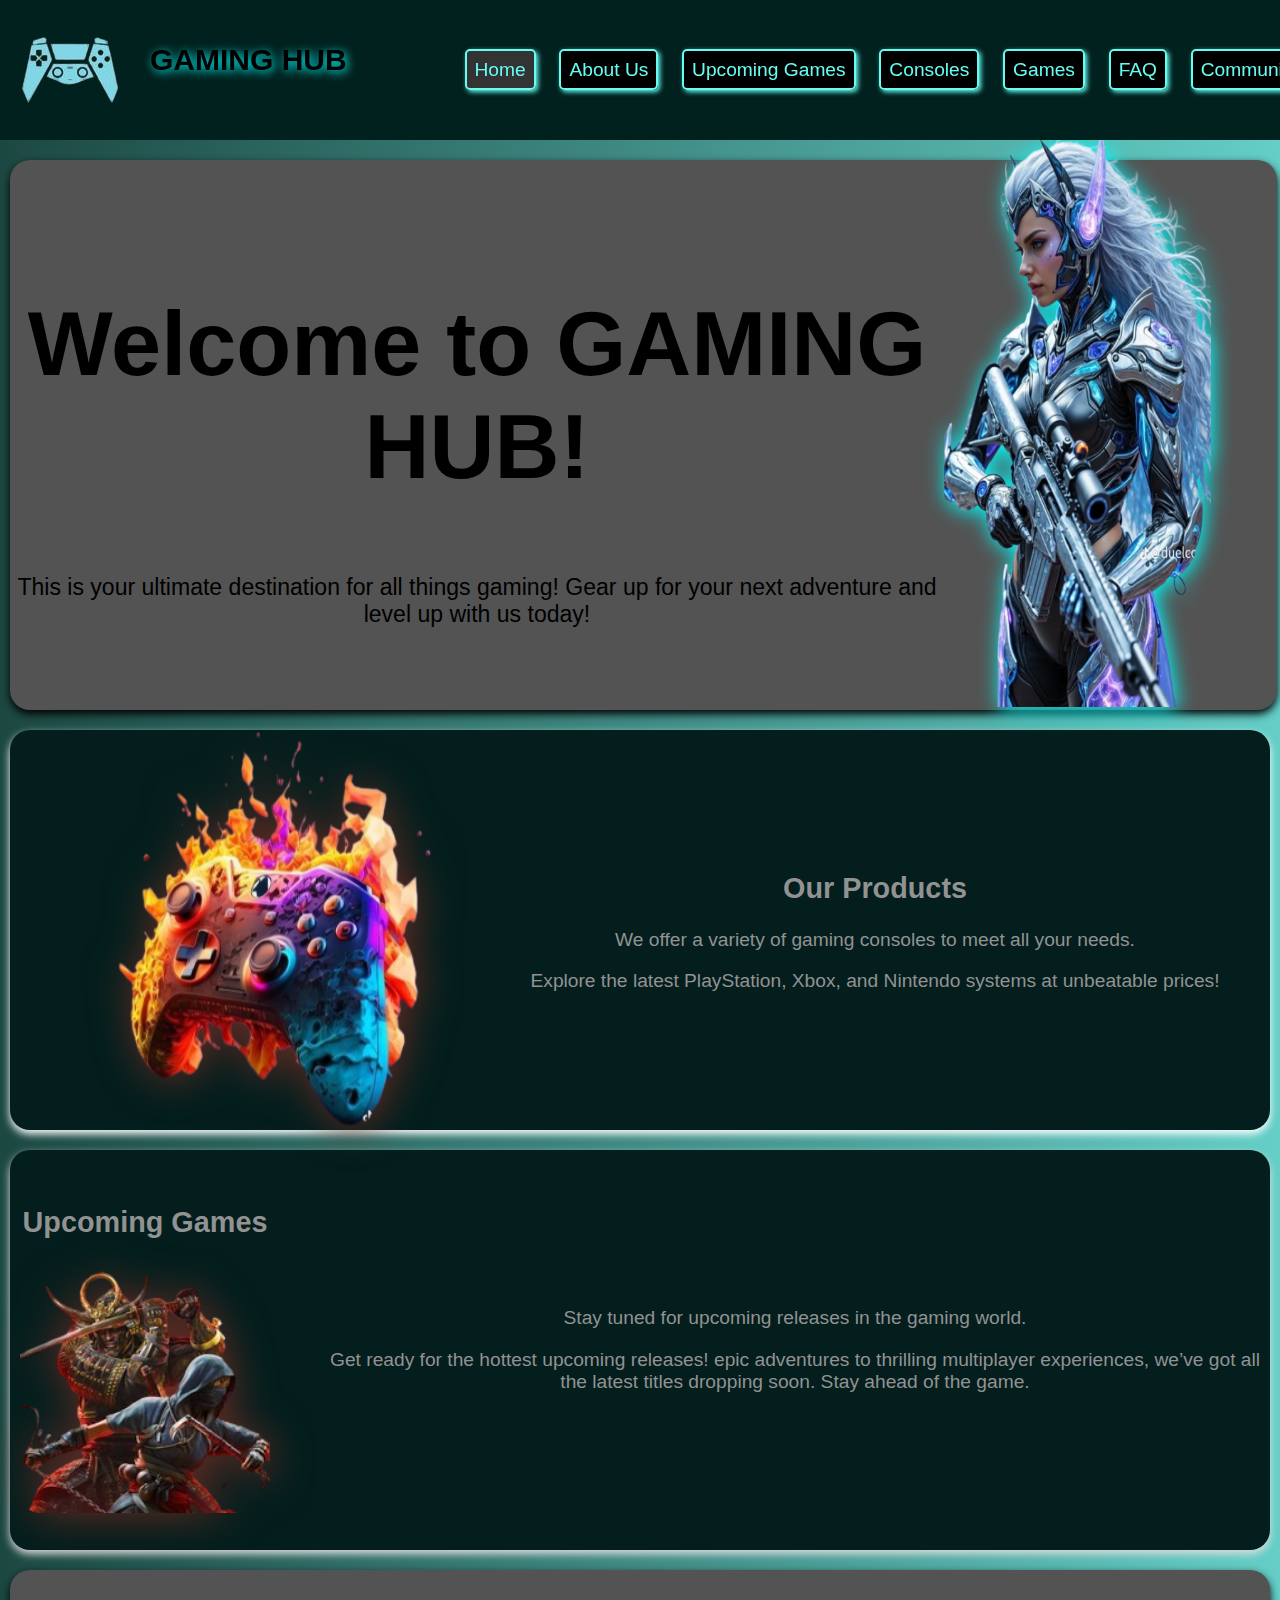
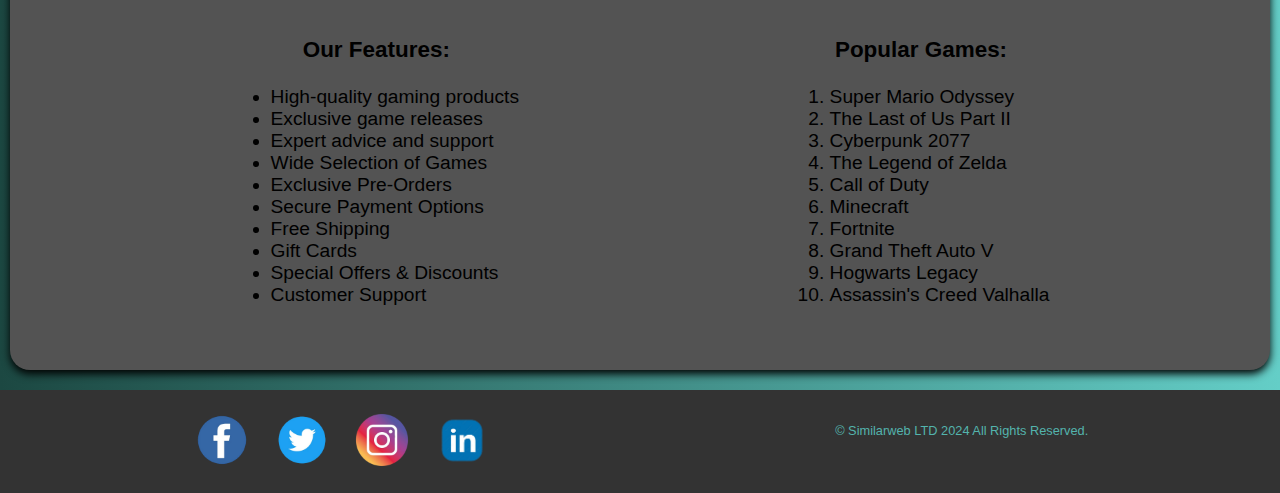
<file: index.html>
<!DOCTYPE html>
<html lang="en">
<head>
  <meta charset="UTF-8">
  <meta name="viewport" content="width=device-width, initial-scale=1.0">
  <title>Gaming Retailer - Home</title>
  <link rel="stylesheet" href="Home.css">
  <link rel="manifest" href="manifest.json">
  <link rel="icon" href="images/1-removebg-preview.png" type="image/png">
</head>
<body>

  <header>
    <div class="ibdiv">
      <img src="images/1-removebg-preview.png" alt="icon">
      <!-- Burger Icon -->
      <div class="burger-icon" id="burger-icon">
        <div></div>
        <div></div>
        <div></div>
      </div>
    </div>
    <h1>GAMING HUB</h1>

    <nav>
      <ul class="nav-links">
        <li><a href="index.html" class="active">Home</a></li>
        <li><a href="about.html">About Us</a></li>
        <li><a href="upcoming-games.html">Upcoming Games</a></li>
        <li><a href="consoles.html">Consoles</a></li>
        <li><a href="games.html">Games</a></li>
        <li><a href="faq.html">FAQ</a></li>
        <li><a href="community.html">Community</a></li>
      </ul>
    </nav>
  </header>

  <!-- Mobile Navigation -->
  <div class="mobile-nav" id="mobile-nav">
    <ul>
      <li><a href="index.html">Home</a></li>
      <li><a href="about.html">About Us</a></li>
      <li><a href="upcoming-games.html">Upcoming Games</a></li>
      <li><a href="consoles.html">Consoles</a></li>
      <li><a href="games.html">Games</a></li>
      <li><a href="faq.html">FAQ</a></li>
      <li><a href="community.html">Community</a></li>
    </ul>
  </div>

  <script src="home.js"></script>

  <main>

    <section class="sec1">
      <div>
        <img src="images/b9260d86aaa2719cb15670862b00153c-removebg-preview.png" alt="Store Front" class="img1">
      </div>
      <div>
        <h2>Welcome to GAMING HUB!</h2>
        <p>This is your ultimate destination for all things gaming! Gear up for your next adventure and level up with us today!</p>
      </div>
    </section>

    <section class="sec2">
      <div>
        <img src="images/IMG-20241223-WA0008-removebg-preview.png" alt="Gaming Consoles">
      </div>
      <div>
        <h2>Our Products</h2>
        <p>We offer a variety of gaming consoles to meet all your needs.</p>
        <p>Explore the latest PlayStation, Xbox, and Nintendo systems at unbeatable prices!</p>
      </div>
    </section>

    <section class="sec3">
      <div>
        <h2>Upcoming Games</h2>
        <img src="images/jixRRC9sAjfg9NqDbVyqmT-200-100-removebg-preview-removebg-preview.png" alt="upcoming">
      </div>
      <div>
        <p>Stay tuned for upcoming releases in the gaming world.</p>
        <p>Get ready for the hottest upcoming releases! 
           epic adventures to thrilling multiplayer experiences, we’ve got all the latest titles dropping soon. 
           Stay ahead of the game.</p>
      </div>
    </section>

    <section class="lastsec">
      <div>
        <h3>Our Features:</h3>
        <ul>
          <li>High-quality gaming products</li>
          <li>Exclusive game releases</li>
          <li>Expert advice and support</li>
          <li>Wide Selection of Games</li>
          <li>Exclusive Pre-Orders</li>
          <li>Secure Payment Options</li>
          <li>Free Shipping</li>
          <li>Gift Cards</li>
          <li>Special Offers & Discounts</li>
          <li>Customer Support</li>
        </ul>
      </div>
      <div>
        <h3>Popular Games:</h3>
        <ol>
          <li>Super Mario Odyssey</li>
          <li>The Last of Us Part II</li>
          <li>Cyberpunk 2077</li>
          <li>The Legend of Zelda</li>
          <li>Call of Duty</li>
          <li>Minecraft</li>
          <li>Fortnite</li>
          <li>Grand Theft Auto V</li>
          <li>Hogwarts Legacy</li>
          <li>Assassin's Creed Valhalla</li>
        </ol>
      </div>
    </section>

  

  </main>

  <footer>
    <div class="social-media-icons">
      <a href="https://www.facebook.com" target="_blank" class="social-icon facebook">
        <img src="images/facebook-icon.png" alt="Facebook">
      </a>
      <a href="https://www.twitter.com" target="_blank" class="social-icon twitter">
        <img src="images/twitter-icon.png" alt="Twitter">
      </a>
      <a href="https://www.instagram.com" target="_blank" class="social-icon instagram">
        <img src="images/instagram-icon.png" alt="Instagram">
      </a>
      <a href="https://www.linkedin.com" target="_blank" class="social-icon linkedin">
        <img src="images/linkedin-icon.png" alt="LinkedIn">
      </a>
    </div>
    <p>© Similarweb LTD 2024 All Rights Reserved.</p>
  </footer>

  <script src="service-worker.js"></script>

</body>
</html>
</file>
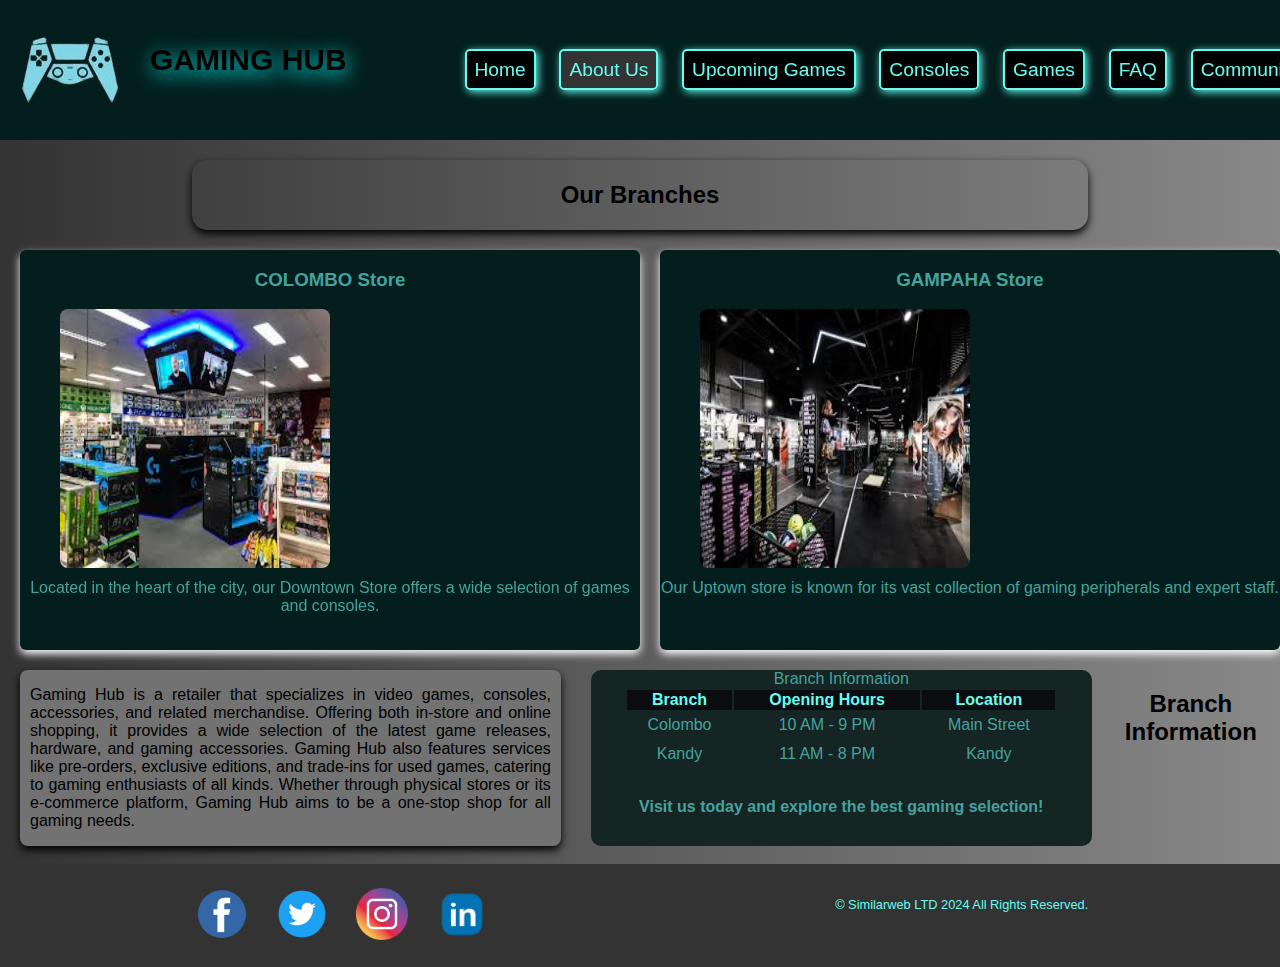
<file: about.html>
<!DOCTYPE html>
<html lang="en">
<head>
  <meta charset="UTF-8">
  <meta name="viewport" content="width=device-width, initial-scale=1.0">
  <title>About Us - Gaming hub</title>
  <link rel="stylesheet" href="about.css">
  <link rel="icon" href="images/1-removebg-preview.png" type="image/png">
</head>
<body>
  <header>
    <div class="ibdiv">
      <img src="images/1-removebg-preview.png" alt="icon">
      <div class="burger-icon" id="burger-icon">
        <div></div>
        <div></div>
        <div></div>
      </div>
    </div>
    <h1>GAMING HUB</h1>
  
    <nav>
      <ul class="nav-links">
        <li><a href="index.html">Home</a></li>
        <li><a href="about.html" class="active"> About Us</a></li>
        <li><a href="upcoming-games.html">Upcoming Games</a></li>
        <li><a href="consoles.html">Consoles</a></li>
        <li><a href="games.html">Games</a></li>
        <li><a href="faq.html">FAQ</a></li>
        <li><a href="community.html">Community</a></li>
      </ul>
    </nav>
  
    <div class="mobile-nav" id="mobile-nav">
      <ul>
        <li><a href="index.html">Home</a></li>
        <li><a href="about.html">About Us</a></li>
        <li><a href="upcoming-games.html">Upcoming Games</a></li>
        <li><a href="consoles.html">Consoles</a></li>
        <li><a href="games.html">Games</a></li>
        <li><a href="faq.html">FAQ</a></li>
        <li><a href="community.html">Community</a></li>
      </ul>
    </div>
  </header>
  <script src="home.js"></script>

  <main>
    <h2 class="ob">Our Branches</h2>
    <section class="sec1">
      <div class="branch">
        <h3>COLOMBO Store</h3>
        <div class="locimg">
          <img src="images/store1.jpg" alt="Store Location">
          <iframe src="https://www.google.com/maps/embed?pb=!1m18!1m12!1m3!1d3960.7656576039144!2d79.8612289!3d6.918595299999999!2m3!1f0!2f0!3f0!3m2!1i1024!2i768!4f13.1!3m3!1m2!1s0x3ae2596d3cb8fe07%3A0x2b0ae2edd563a661!2sAsia%20Pacific%20Institute%20of%20Information%20Technology%20(APIIT)!5e0!3m2!1sen!2slk!4v1735361629001!5m2!1sen!2slk" width="600" height="450" style="border:0;" allowfullscreen="" loading="lazy" referrerpolicy="no-referrer-when-downgrade"></iframe>
        </div>
        <div>
          <p>Located in the heart of the city, our Downtown Store offers a wide selection of games and consoles.</p>
        </div>
      </div>

      <div class="branch">
        <h3>GAMPAHA Store</h3>
        <div class="locimg">
          <img src="images/store2.jpg" alt="Store Location">
          <iframe src="https://www.google.com/maps/embed?pb=!1m18!1m12!1m3!1d3960.7656576039144!2d79.8612289!3d6.918595299999999!2m3!1f0!2f0!3f0!3m2!1i1024!2i768!4f13.1!3m3!1m2!1s0x3ae2596d3cb8fe07%3A0x2b0ae2edd563a661!2sAsia%20Pacific%20Institute%20of%20Information%20Technology%20(APIIT)!5e0!3m2!1sen!2slk!4v1735361629001!5m2!1sen!2slk" width="600" height="450" style="border:0;" allowfullscreen="" loading="lazy" referrerpolicy="no-referrer-when-downgrade"></iframe>
        </div>
        <p>Our Uptown store is known for its vast collection of gaming peripherals and expert staff.</p>
      </div>
    </section>

    <section class="sec2">
      <!-- Moved the heading outside of the table -->
      <h2>Branch Information</h2>
      <div class="table1">
        <table>
          <caption class="cap">Branch Information</caption>
          <thead>
            <tr>
              <th>Branch</th>
              <th>Opening Hours</th>
              <th>Location</th>
            </tr>
          </thead>
          <tbody>
            <tr>
              <td>Colombo</td>
              <td>10 AM - 9 PM</td>
              <td>Main Street</td>
            </tr>
            <tr>
              <td>Kandy</td>
              <td>11 AM - 8 PM</td>
              <td>Kandy</td>
            </tr>
          </tbody>
          <tfoot>
            <tr>
              <td colspan="3">
                <p>Visit us today and explore the best gaming selection!</p>
              </td>
            </tr>
          </tfoot>
        </table>
      </div>
      <div class="para">
        <p>Gaming Hub is a retailer that specializes in video games, consoles, accessories, and related merchandise. Offering both in-store and online shopping, it provides a wide selection of the latest game releases, hardware, and gaming accessories. Gaming Hub also features services like pre-orders, exclusive editions, and trade-ins for used games, catering to gaming enthusiasts of all kinds. Whether through physical stores or its e-commerce platform, Gaming Hub aims to be a one-stop shop for all gaming needs.</p>
      </div>
    </section>
  </main>

  <br>

  <footer>
    <div class="social-media-icons">
      <a href="https://www.facebook.com" target="_blank" class="social-icon facebook">
        <img src="images/facebook-icon.png" alt="Facebook">
      </a>
      <a href="https://www.twitter.com" target="_blank" class="social-icon twitter">
        <img src="images/twitter-icon.png" alt="Twitter">
      </a>
      <a href="https://www.instagram.com" target="_blank" class="social-icon instagram">
        <img src="images/instagram-icon.png" alt="Instagram">
      </a>
      <a href="https://www.linkedin.com" target="_blank" class="social-icon linkedin">
        <img src="images/linkedin-icon.png" alt="LinkedIn">
      </a>
    </div>
    <p>© Similarweb LTD 2024 All Rights Reserved.</p>
  </footer>
</body>
</html>
</file>
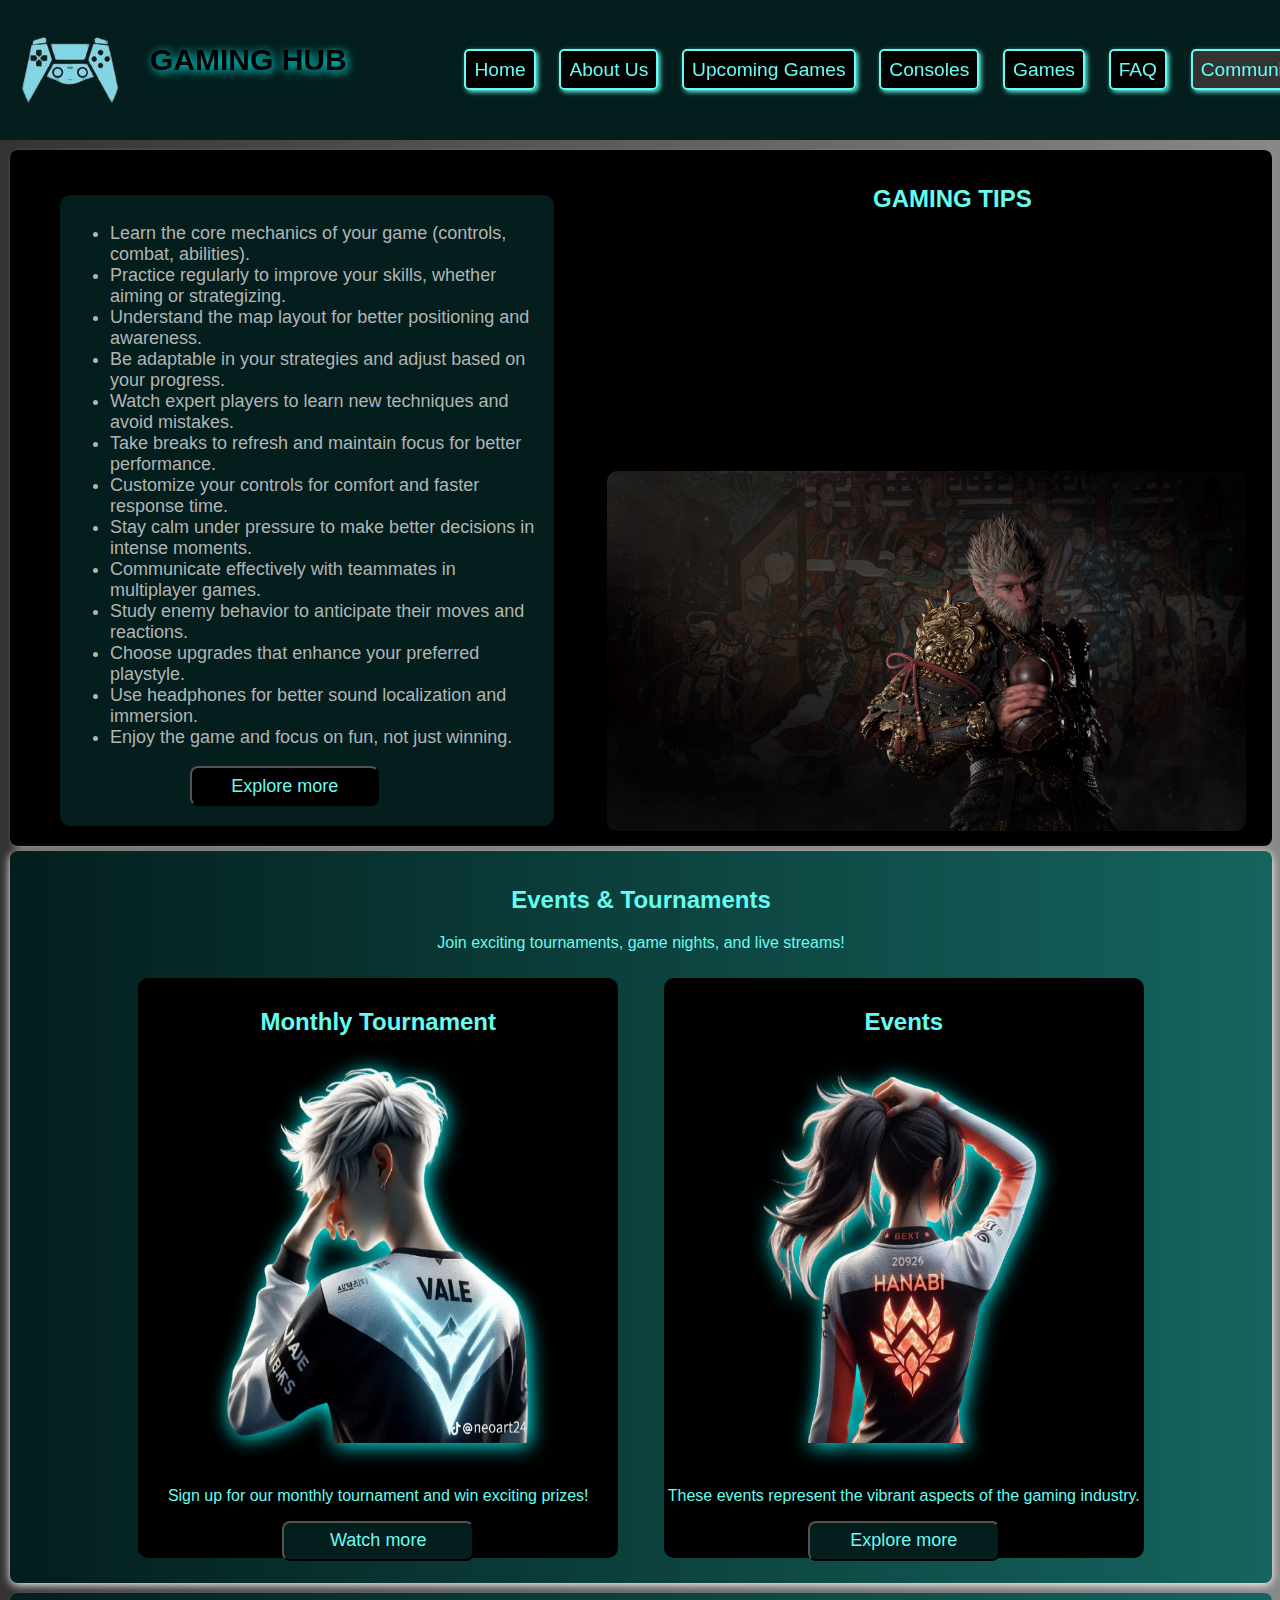
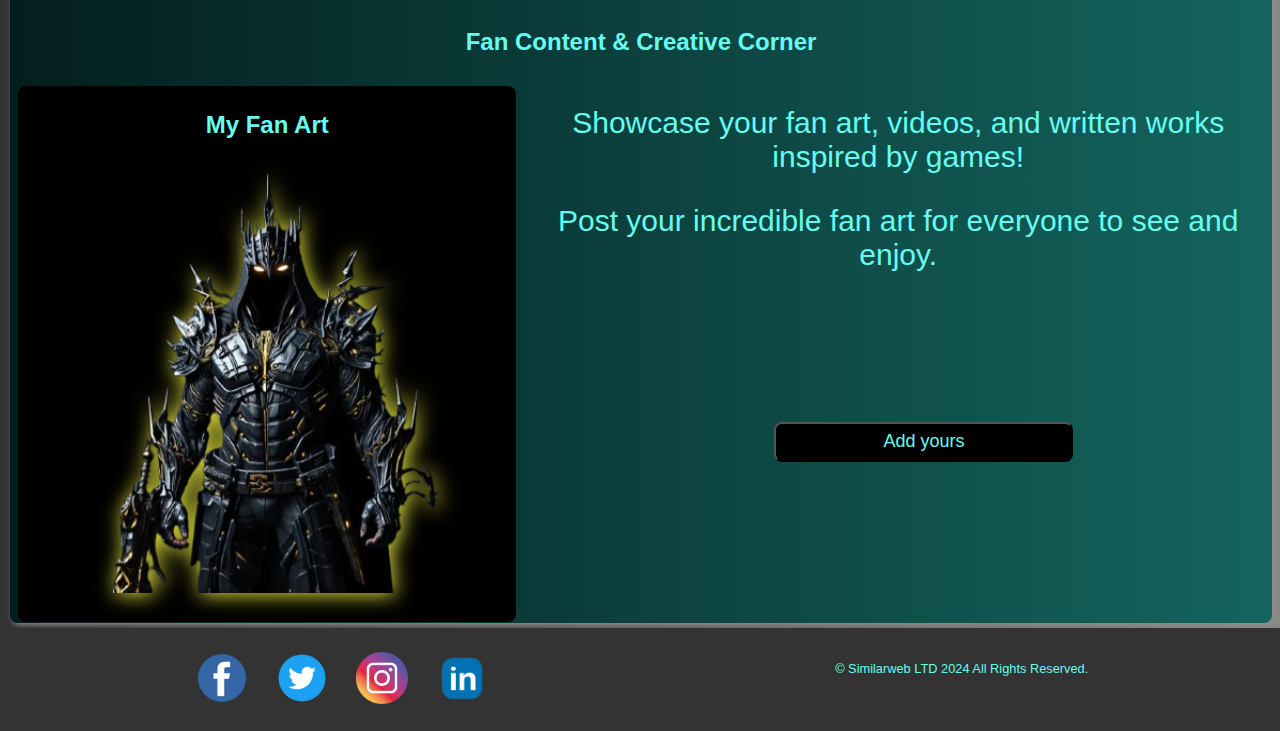
<file: community.html>
<!DOCTYPE html>
<html lang="en">
<head>
    <meta charset="UTF-8">
    <meta name="viewport" content="width=device-width, initial-scale=1.0">
    <title>Community & Forums</title>
    <link rel="stylesheet" href="community.css">
    <link rel="icon" href="images\1-removebg-preview.png" type="image/png">
</head>
<body>
  <header>
    <div class="ibdiv">
    <img src="images\1-removebg-preview.png" alt="icon">
        <!-- Burger Icon -->
        <div class="burger-icon" id="burger-icon">
          <div></div>
          <div></div>
          <div></div>
        </div>
      </div>
    <h1>GAMING HUB</h1>
  
    <nav>
      <ul class="nav-links">
        <li><a href="index.html">Home</a></li>
        <li><a href="about.html">About Us</a></li>
        <li><a href="upcoming-games.html">Upcoming Games</a></li>
        <li><a href="consoles.html">Consoles</a></li>
        <li><a href="games.html">Games</a></li>
        <li><a href="faq.html">FAQ</a></li>
        <li><a href="community.html" class="active">Community</a></li>
      </ul>
    </nav>
  
  
    <!-- Mobile Navigation -->
    <div class="mobile-nav" id="mobile-nav">
      <ul>
        <li><a href="index.html">Home</a></li>
        <li><a href="about.html">About Us</a></li>
        <li><a href="upcoming-games.html">Upcoming Games</a></li>
        <li><a href="consoles.html">Consoles</a></li>
        <li><a href="games.html">Games</a></li>
        <li><a href="faq.html">FAQ</a></li>
        <li><a href="community.html">Community</a></li>
      </ul>
    </div>
  </header>
  <script src="home.js"></script>
    <main>
        <section>
         <div class="GT">
            <h2>GAMING TIPS</h2>
            <img src="images/black-myth-wukong-digital-deluxe-edition-kj.jpg" alt="img1">
          
        </div>
        <div class="GT2">
             <ul>
              <li>Learn the core mechanics of your game (controls, combat, abilities).</li>
              <li>Practice regularly to improve your skills, whether aiming or strategizing.</li>
              <li>Understand the map layout for better positioning and awareness.</li>
              <li>Be adaptable in your strategies and adjust based on your progress.</li>
              <li>Watch expert players to learn new techniques and avoid mistakes.</li>
              <li>Take breaks to refresh and maintain focus for better performance.</li>
              <li>Customize your controls for comfort and faster response time.</li>
              <li>Stay calm under pressure to make better decisions in intense moments.</li>
              <li>Communicate effectively with teammates in multiplayer games.</li>
              <li>Study enemy behavior to anticipate their moves and reactions.</li>
              <li>Choose upgrades that enhance your preferred playstyle.</li>
              <li>Use headphones for better sound localization and immersion.</li>
              <li>Enjoy the game and focus on fun, not just winning.</li>
              </ul>
              <button>Explore more</button> 
            </div>
            
        </section>
        <section  class="Events">
        <div class="dekdiv">
        
          
          <div>
            <h2>Events & Tournaments</h2>
            <p>Join exciting tournaments, game nights, and live streams!</p>
          </div>
          <div class="eventdiv"> 
          <div class="Events1">
            <h2>Monthly Tournament</h2>
            <img src="images/aee66bc68724b9f92eada963dc9f38a0-removebg-preview.png" alt="img2">
            <p>Sign up for our monthly tournament and win exciting prizes!</p>
            <button>Watch more</button> 
          </div>
          <div class="Events1">
            <h2>Events</h2>
            <img src="images/6cbd603e3caf10c50bf24fdd5936d6c8-removebg-preview.png" alt="img3">
            <p>These events represent the vibrant aspects of the gaming industry.</p>
             <button>Explore more</button> 
            </div>  
        </div>
        </div> 
      </section>
      
        <section  class="fanart">
            <h2>Fan Content & Creative Corner</h2>
          <div class="FAD">
          <div class="fanartdiv">
            <h2>My Fan Art</h2>
            <img src="images/IMG-20241223-WA0010-removebg-preview.png" alt="img4"> 
          </div>
          <div class="fanartdiv1">
            <p>Showcase your fan art, videos, and written works inspired by games!</p>
            <p>Post your incredible fan art for everyone to see and enjoy.</p>
            <button>Add yours</button> 
          </div>
          </div>
            
        </section>
    </main>

    <footer>
    
      <div class="social-media-icons">
          <a href="https://www.facebook.com" target="_blank" class="social-icon facebook">
              <img src="images\facebook-icon.png" alt="Facebook">
          </a>
          <a href="https://www.twitter.com" target="_blank" class="social-icon twitter">
              <img src="images/twitter-icon.png" alt="Twitter">
          </a>
          <a href="https://www.instagram.com" target="_blank" class="social-icon instagram">
              <img src="images/instagram-icon.png" alt="Instagram">
          </a>
          <a href="https://www.linkedin.com" target="_blank" class="social-icon linkedin">
              <img src="images/linkedin-icon.png" alt="LinkedIn">
          </a>
      </div>
      <p>© Similarweb LTD 2024 All Rights Reserved.</p>
  </footer>
</body>
</html>
</file>
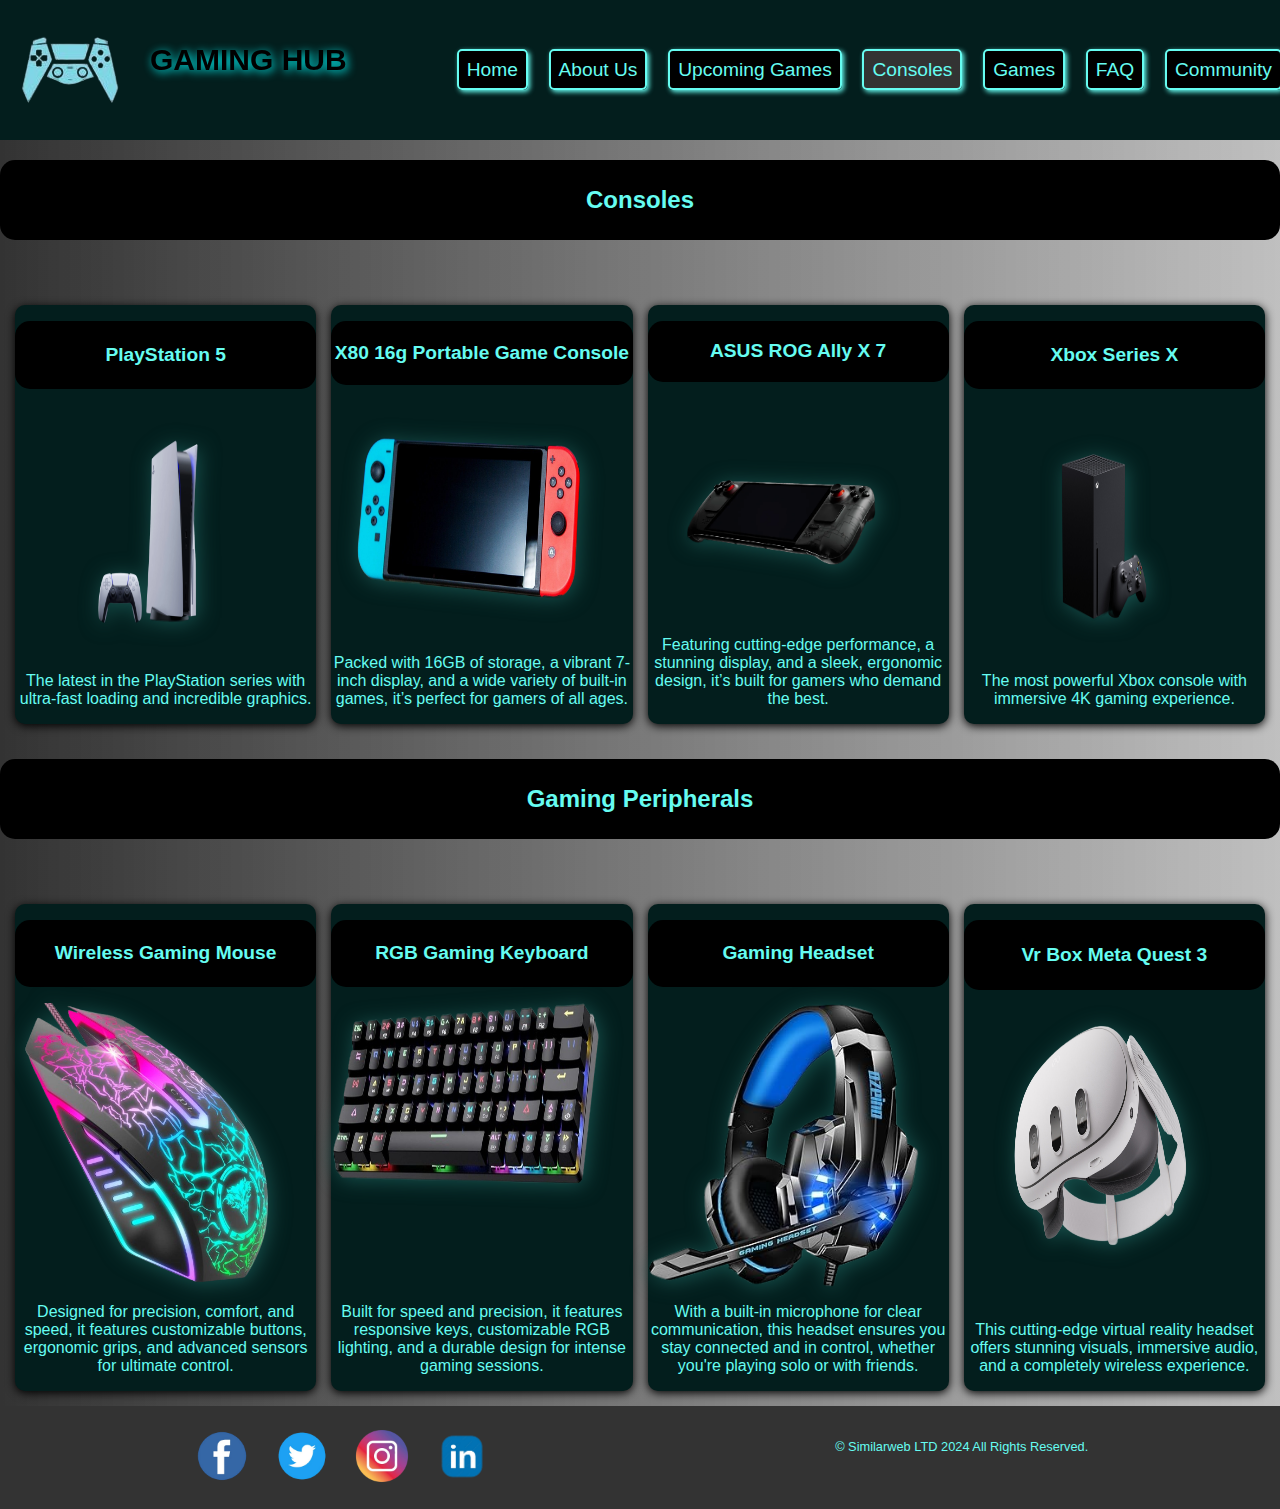
<file: consoles.html>
<!DOCTYPE html>
<html lang="en">
<head>
  <meta charset="UTF-8">
  <meta name="viewport" content="width=device-width, initial-scale=1.0">
  <title>Consoles & Gaming Peripherals - Gaming hub</title>
  <link rel="stylesheet" href="consoles.css">
  <link rel="icon" href="images/1-removebg-preview.png" type="image/png">
</head>
<body>
  <header>
    <div class="ibdiv">
      <img src="images/1-removebg-preview.png" alt="icon">
      <div class="burger-icon" id="burger-icon">
        <div></div>
        <div></div>
        <div></div>
      </div>
    </div>
    <h1>GAMING HUB</h1>

    <nav>
      <ul class="nav-links">
        <li><a href="index.html">Home</a></li>
        <li><a href="about.html">About Us</a></li>
        <li><a href="upcoming-games.html">Upcoming Games</a></li>
        <li><a href="consoles.html" class="active">Consoles</a></li>
        <li><a href="games.html">Games</a></li>
        <li><a href="faq.html">FAQ</a></li>
        <li><a href="community.html">Community</a></li>
      </ul>
    </nav>
  </header>

  <!-- Mobile Navigation -->
  <div class="mobile-nav" id="mobile-nav">
    <ul>
      <li><a href="index.html">Home</a></li>
      <li><a href="about.html">About Us</a></li>
      <li><a href="upcoming-games.html">Upcoming Games</a></li>
      <li><a href="consoles.html">Consoles</a></li>
      <li><a href="games.html">Games</a></li>
      <li><a href="faq.html">FAQ</a></li>
      <li><a href="community.html">Community</a></li>
    </ul>
  </div>

  <main>
    <section>
      <h2>Consoles</h2>
      <div class="product-grid">
        <div class="product-item">
          <h2>PlayStation 5</h2>
          <img src="images/image (6).png" alt="Console 2">
          <p class="description">The latest in the PlayStation series with ultra-fast loading and incredible graphics.</p>
          <p class="price">Price: $499.99</p>
        </div>
        <div class="product-item">
          <h2>X80 16g Portable Game Console</h2>
          <img src="images/image (2).png" alt="Console 2">
          <p class="description">Packed with 16GB of storage, a vibrant 7-inch display, and a wide variety of built-in games, it’s perfect for gamers of all ages.</p>
          <p class="price">Price: $499.99</p>
        </div>
        <div class="product-item">
          <h2>ASUS ROG Ally X 7</h2>
          <img src="images/image (4).png" alt="Console 2">
          <p class="description">Featuring cutting-edge performance, a stunning display, and a sleek, ergonomic design, it’s built for gamers who demand the best.</p>
          <p class="price">Price: $499.99</p>
        </div>
        <div class="product-item">
          <h2>Xbox Series X</h2>
          <img src="images/image (1).png" alt="Console 1">
          <p class="description">The most powerful Xbox console with immersive 4K gaming experience.</p>
          <p class="price">Price: $499.99</p>
        </div>
      </div>
    </section>

    <section>
      <h2>Gaming Peripherals</h2>
      <div class="product-grid">
        <div class="product-item">
          <h2>Wireless Gaming Mouse</h2>
          <img src="images/61lCLrCtuhL-removebg-preview.png" alt="Peripheral 1">
          <p class="description">Designed for precision, comfort, and speed, it features customizable buttons, ergonomic grips, and advanced sensors for ultimate control.</p>
          <p class="price">Price: $59.99</p>
        </div>
        <div class="product-item">
          <h2>RGB Gaming Keyboard</h2>
          <img src="images/dierya-dk63-60-wireless-mechanical-keyboard-1-4929-0-180124072336398-removebg-preview.png" alt="Peripheral 2">
          <p class="description">Built for speed and precision, it features responsive keys, customizable RGB lighting, and a durable design for intense gaming sessions.</p>
          <p class="price">Price: $89.99</p>
        </div>
        <div class="product-item">
          <h2>Gaming Headset</h2>
          <img src="images/Gaming Headset.png" alt="Peripheral 2">
          <p class="description">With a built-in microphone for clear communication, this headset ensures you stay connected and in control, whether you're playing solo or with friends.</p>
          <p class="price">Price: $89.99</p>
        </div>
        <div class="product-item">
          <h2>Vr Box Meta Quest 3</h2>
          <img src="images/image (5).png" alt="Peripheral 2">
          <p class="description">This cutting-edge virtual reality headset offers stunning visuals, immersive audio, and a completely wireless experience.</p>
          <p class="price">Price: $89.99</p>
        </div>
      </div>
    </section>
  </main>

  <footer>
    <div class="social-media-icons">
      <a href="https://www.facebook.com" target="_blank" class="social-icon facebook">
        <img src="images/facebook-icon.png" alt="Facebook">
      </a>
      <a href="https://www.twitter.com" target="_blank" class="social-icon twitter">
        <img src="images/twitter-icon.png" alt="Twitter">
      </a>
      <a href="https://www.instagram.com" target="_blank" class="social-icon instagram">
        <img src="images/instagram-icon.png" alt="Instagram">
      </a>
      <a href="https://www.linkedin.com" target="_blank" class="social-icon linkedin">
        <img src="images/linkedin-icon.png" alt="LinkedIn">
      </a>
    </div>
    <p>© Similarweb LTD 2024 All Rights Reserved.</p>
  </footer>
  
  <script src="home.js"></script>
</body>
</html>
</file>
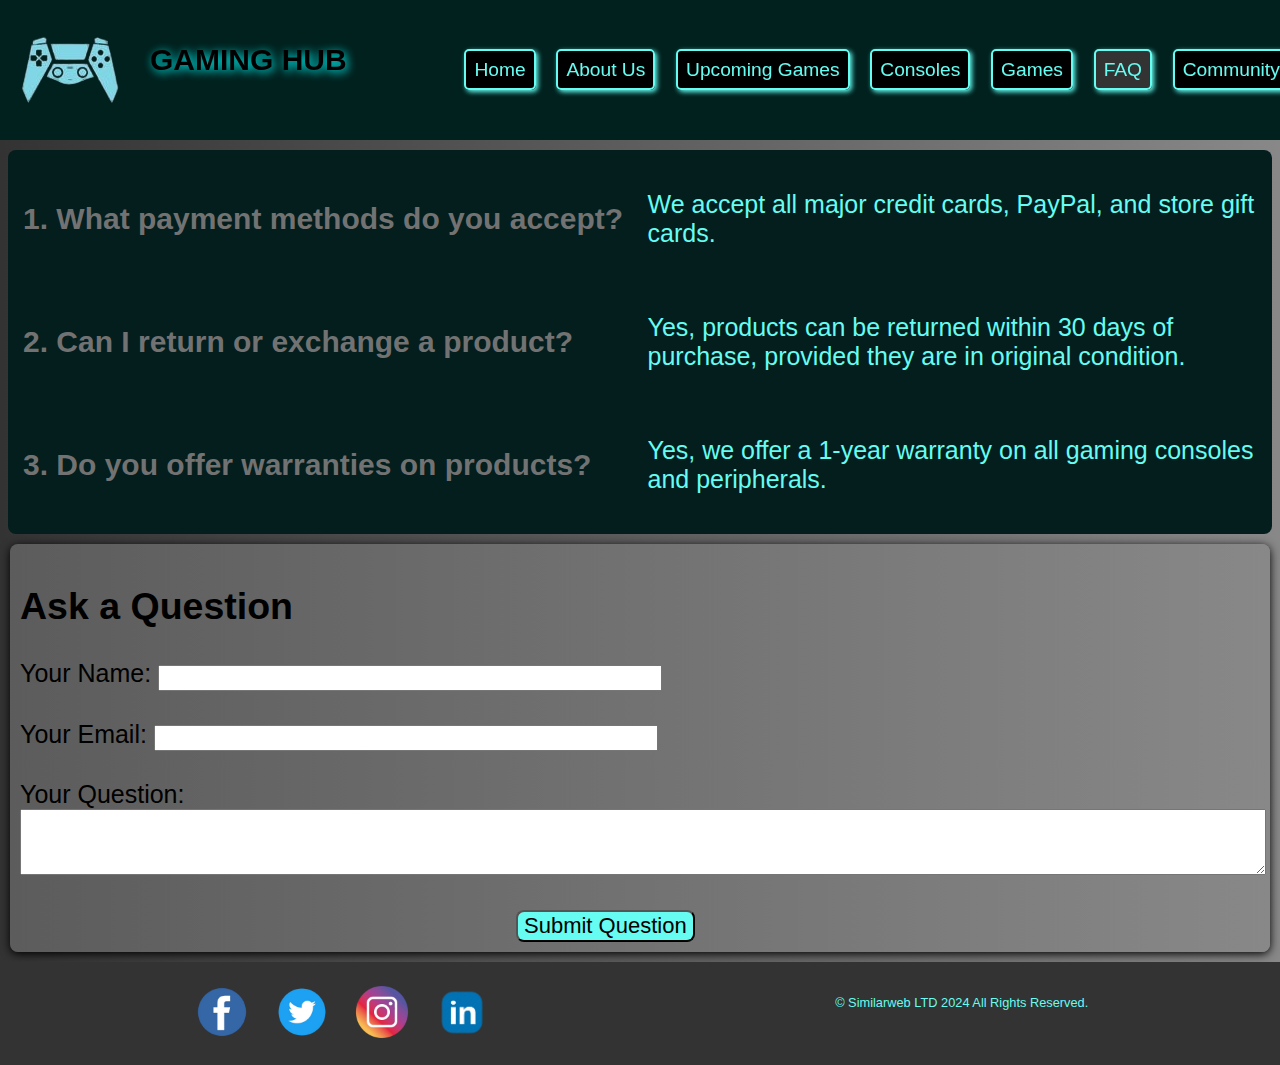
<file: faq.html>
<!DOCTYPE html>
<html lang="en">
<head>
  <meta charset="UTF-8">
  <meta name="viewport" content="width=device-width, initial-scale=1.0">
  <title>FAQ - Gaming Retailer</title>
  <link rel="stylesheet" href="faq.css">
  <link rel="icon" href="images\1-removebg-preview.png" type="image/png">
</head>
<body>
  
    <header>
      <div class="head">
      <div class="ibdiv">
      <img src="images/1-removebg-preview.png" alt="icon">
          <!-- Burger Icon -->
          <div class="burger-icon" id="burger-icon">
            <div></div>
            <div></div>
            <div></div>
          </div>
        </div>
        <h1>GAMING HUB</h1>
    
      <nav>
        <ul class="nav-links">
          <li><a href="index.html">Home</a></li>
          <li><a href="about.html">About Us</a></li>
          <li><a href="upcoming-games.html">Upcoming Games</a></li>
          <li><a href="consoles.html">Consoles</a></li>
          <li><a href="games.html">Games</a></li>
          <li><a href="faq.html" class="active">FAQ</a></li>
          <li><a href="community.html">Community</a></li>
        </ul>
      </nav>
    </div>
    
      <!-- Mobile Navigation -->
      <div class="mobile-nav" id="mobile-nav">
        <ul>
          <li><a href="index.html">Home</a></li>
          <li><a href="about.html">About Us</a></li>
          <li><a href="upcoming-games.html">Upcoming Games</a></li>
          <li><a href="consoles.html">Consoles</a></li>
          <li><a href="games.html">Games</a></li>
          <li><a href="faq.html">FAQ</a></li>
          <li><a href="community.html">Community</a></li>
        </ul>
      </div>
    </header>
    <script src="home.js"></script>
  <main>
    <section class="sec1">
      <div class="faq">
        <h3>1. What payment methods do you accept?</h3>
        <p>We accept all major credit cards, PayPal, and store gift cards.</p>

        <h3>2. Can I return or exchange a product?</h3>
        <p>Yes, products can be returned within 30 days of purchase, provided they are in original condition.</p>

        <h3>3. Do you offer warranties on products?</h3>
        <p>Yes, we offer a 1-year warranty on all gaming consoles and peripherals.</p>
      </div>
    </section>

    <section class="sec2">
      <h2>Ask a Question</h2>
      <form action="#" method="post">
        <label for="name">Your Name:</label>
        <input type="text" id="name" name="name" required><br><br>

        <label for="email">Your Email:</label>
        <input type="email" id="email" name="email" required><br><br>

        <label for="question">Your Question:</label><br>
        <textarea id="question" name="question" rows="4" required></textarea><br><br>

        <button class="bt" type="submit">Submit Question</button>
      </form>
    </section>
  </main>

  <footer>
    
    <div class="social-media-icons">
        <a href="https://www.facebook.com" target="_blank" class="social-icon facebook">
            <img src="images\facebook-icon.png" alt="Facebook">
        </a>
        <a href="https://www.twitter.com" target="_blank" class="social-icon twitter">
            <img src="images/twitter-icon.png" alt="Twitter">
        </a>
        <a href="https://www.instagram.com" target="_blank" class="social-icon instagram">
            <img src="images/instagram-icon.png" alt="Instagram">
        </a>
        <a href="https://www.linkedin.com" target="_blank" class="social-icon linkedin">
            <img src="images/linkedin-icon.png" alt="LinkedIn">
        </a>
    </div>
    <p>© Similarweb LTD 2024 All Rights Reserved.</p>
</footer>
</body>
</html>
</file>
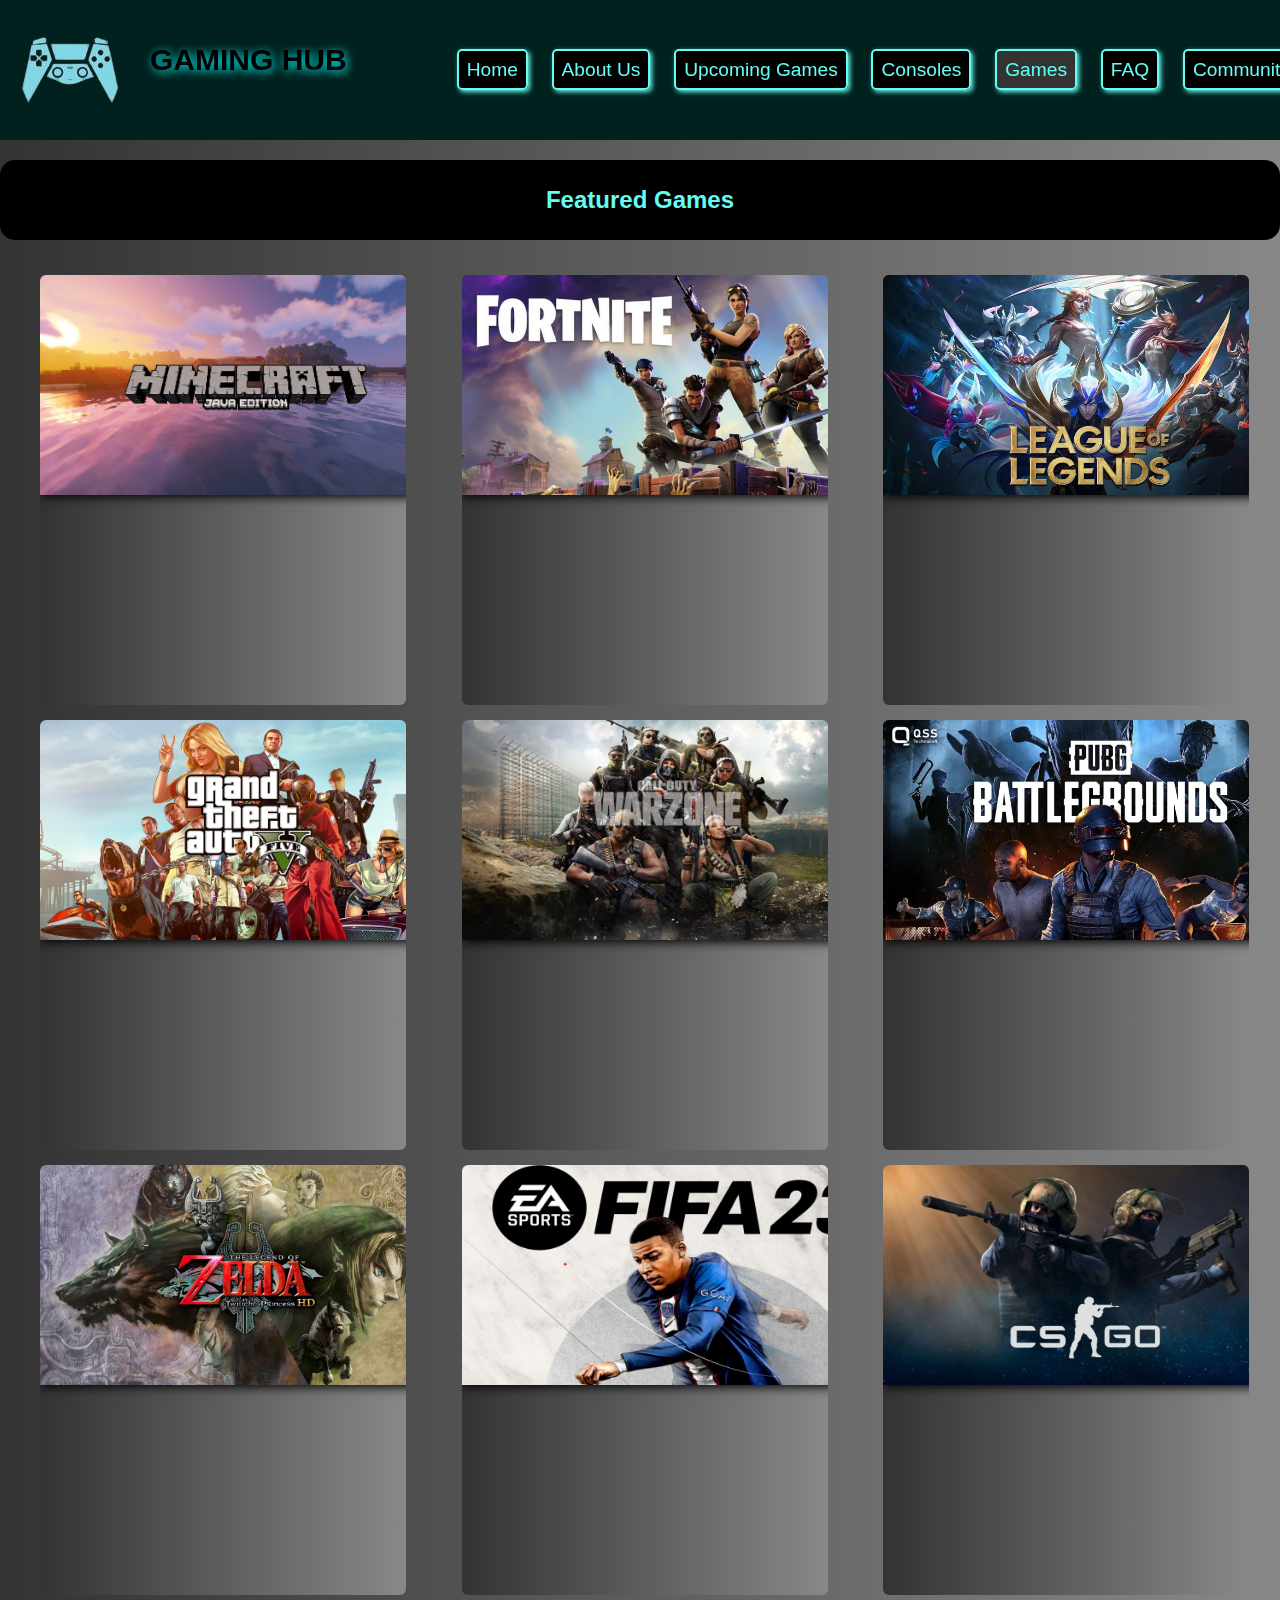
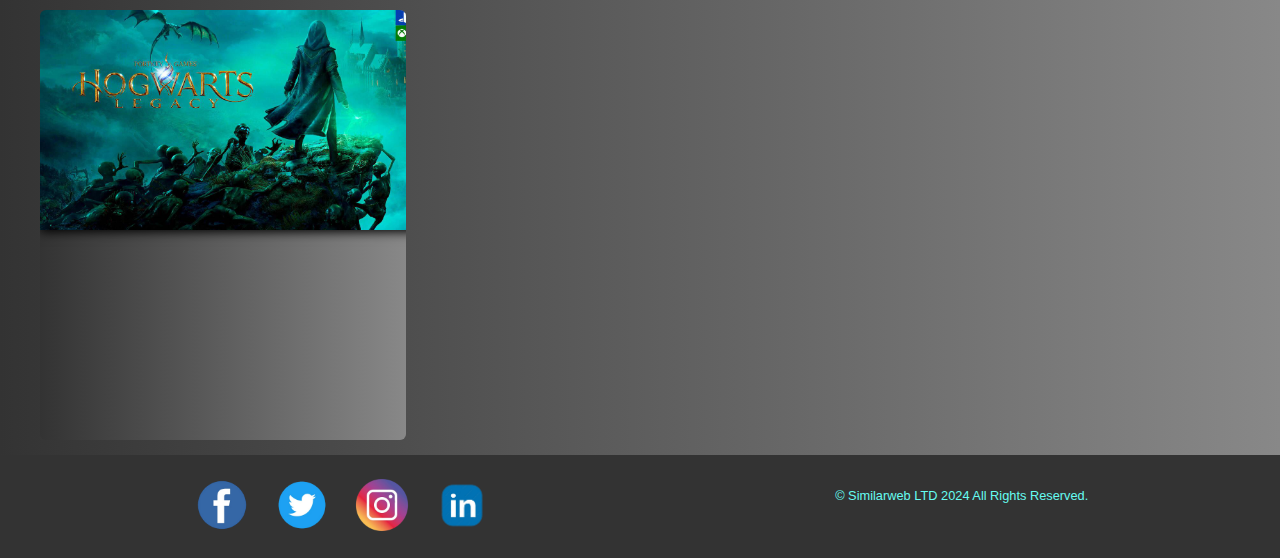
<file: games.html>
<!DOCTYPE html>
<html lang="en">
<head>
  <meta charset="UTF-8">
  <meta name="viewport" content="width=device-width, initial-scale=1.0">
  <title>Games - Gaming Retailer</title>
  <link rel="stylesheet" href="games.css">
  <link rel="icon" href="images\1-removebg-preview.png" type="image/png">
</head>
<body>
  <header>
    <div class="ibdiv">
    <img src="images\1-removebg-preview.png" alt="icon">
        
        <div class="burger-icon" id="burger-icon">
          <div></div>
          <div></div>
          <div></div>
        </div>
      </div>
      <h1>GAMING HUB</h1>
  
    <nav>
      <ul class="nav-links">
        <li><a href="index.html">Home</a></li>
        <li><a href="about.html">About Us</a></li>
        <li><a href="upcoming-games.html" >Upcoming Games</a></li>
        <li><a href="consoles.html">Consoles</a></li>
        <li><a href="games.html" class="active">Games</a></li>
        <li><a href="faq.html">FAQ</a></li>
        <li><a href="community.html">Community</a></li>
      </ul>
    </nav>
  
  
   
    <div class="mobile-nav" id="mobile-nav">
      <ul>
        <li><a href="index.html">Home</a></li>
        <li><a href="about.html">About Us</a></li>
        <li><a href="upcoming-games.html">Upcoming Games</a></li>
        <li><a href="consoles.html">Consoles</a></li>
        <li><a href="games.html">Games</a></li>
        <li><a href="faq.html">FAQ</a></li>
        <li><a href="community.html">Community</a></li>
      </ul>
    </div>
  </header>
  <script src="home.js"></script>
  <main>
    <h2>Featured Games</h2>
    <section>
      
      <div class="games-list">
        <div class="game-item">
          <img src="images/Minecraft 1.14.4 Photo With Shader (1).jpg" alt="Game 1">
          <p class="description"><strong>Release Date</strong>: November 18, 2011
                                <br>
                                <br>
                                 <strong> Price</strong>: $26.95 USD 
                                 <br>
                                 <br>
                                 <strong>Genres</strong>: Sandbox, Survival, Adventure
                                 <br>
                                 <br>
                                 <strong>description</strong>: A sandbox game that allows players to build, explore,
                                                              and survive in a blocky, procedurally generated world.</p>
        </div>
        <div class="game-item">
          <img src="images/fortnite-hero-edited.jpg" alt="Game 2">
          <p class="description"><strong>Release Date</strong>: July 25, 2017 
            <br>
            <br>
             <strong> Price</strong>: Free-to-play 
             <br>
             <br>
             <strong>Genres</strong>: Battle Royale, Shooter, Survival
             <br>
             <br>
             <strong>description</strong>: A free-to-play battle royale game where 100 players fight to be the last 
                                          one standing, with a unique building mechanic.</p>
        </div>
        <div class="game-item">
          <img src="images/Saint-League-of-Legends.webp" alt="Game 3">
          <p class="description"><strong>Release Date</strong>: October 27, 2009
            <br>
            <br>
             <strong> Price</strong>: Free-to-play  
             <br>
             <br>
             <strong>Genres</strong>: Multiplayer Online Battle Arena (MOBA)
             <br>
             <br>
             <strong>description</strong>: A competitive online multiplayer game where two teams of five players battle
                                           to destroy the opposing team's Nexus.</p>
        </div>
        <div class="game-item">
          <img src="images/GTA-V-Background1.jpg" alt="Game 3">
          <p class="description"><strong>Release Date</strong>: September 17, 2013
            <br>
            <br>
             <strong> Price</strong>: $26.95 USD 
             <br>
             <br>
             <strong>Genres</strong>: Action-Adventure, Open World, Shooter
             <br>
             <br>
             <strong>description</strong>:An open-world action-adventure game that lets players engage in criminal activities
                                          across the sprawling city of Los Santos.</p>
        </div>
        <div class="game-item">
          <img src="images/call-of-duty-warzone-4k-kzetz7h7t75073ye.jpg" alt="Game 3">
          <p class="description"><strong>Release Date</strong>: March 10, 2020
            <br>
            <br>
             <strong> Price</strong>: Free-to-play 
             <br>
             <br>
             <strong>Genres</strong>: Battle Royale, Shooter
             <br>
             <br>
             <strong>description</strong>: A free-to-play battle royale game set in the Call of Duty universe, featuring fast-paced
                                           combat and tactical gameplay.</p>
        </div>
        <div class="game-item">
          <img src="images/pubg-blog-banner-1.jpg" alt="Game 3">
          <p class="description"><strong>Release Date</strong>: December 20, 2017 
            <br>
            <br>
             <strong> Price</strong>: $29.99 USD
             <br>
             <br>
             <strong>Genres</strong>: Battle Royale, Shooter
             <br>
             <br>
             <strong>description</strong>: A battle royale game where players compete to be the last person or team alive on a large, open map.</p>
        </div>
        <div class="game-item">
          <img src="images/98ZbYWCo.jpg" alt="Game 3">
          <p class="description"><strong>Release Date</strong>: March 3, 2017
            <br>
            <br>
             <strong> Price</strong>: $59.99 USD
             <br>
             <br>
             <strong>Genres</strong>: Action-Adventure, Open World
             <br>
             <br>
             <strong>description</strong>:  An open-world action-adventure game where players control Link to explore Hyrule, solve puzzles, 
                                            and defeat enemies.</p>
        </div>
        <div class="game-item">
          <img src="images/zZv3Z7Gh6UiUHBUfTyfWJn.jpg" alt="Game 3">
          <p class="description"><strong>Release Date</strong>: Annually, typically in September/October
            <br>
            <br>
             <strong> Price</strong>: $59.99 - $69.99 USD 
             <br>
             <br>
             <strong>Genres</strong>: Sports (Football/Soccer)
             <br>
             <br>
             <strong>description</strong>:  A soccer simulation game that lets players control real-world teams and players,
                                            with realistic gameplay and game modes.</p>
        </div>
        <div class="game-item">
          <img src="images/Counter-Strike-Global-Offensive-1068x601.jpg" alt="Game 3">
          <p class="description"><strong>Release Date</strong>: August 21, 2012
            <br>
            <br>
             <strong> Price</strong>: Free-to-play 
             <br>
             <br>
             <strong>Genres</strong>: First-Person Shooter (FPS)
             <br>
             <br>
             <strong>description</strong>: A tactical first-person shooter where two teams of terrorists and counter-terrorists 
                                           battle in various objective-based scenarios.</p>
        </div>
        <div class="game-item">
          <img src="images/hogwards.jpg" alt="Game 3">
          <p class="description"><strong>Release Date</strong>:  February 10, 2023
            <br>
            <br>
             <strong> Price</strong>: $59.99 USD 
             <br>
             <br>
             <strong>Genres</strong>: Action RPG, Open World, Adventure
             <br>
             <br>
             <strong>description</strong>:Hogwarts Legacy is where players experience life as a young wizard at Hogwarts, learning magic and uncovering secrets.</p>
        </div>
      </div>
    </section>
  </main>

  <footer>
    
    <div class="social-media-icons">
        <a href="https://www.facebook.com" target="_blank" class="social-icon facebook">
            <img src="images\facebook-icon.png" alt="Facebook">
        </a>
        <a href="https://www.twitter.com" target="_blank" class="social-icon twitter">
            <img src="images/twitter-icon.png" alt="Twitter">
        </a>
        <a href="https://www.instagram.com" target="_blank" class="social-icon instagram">
            <img src="images/instagram-icon.png" alt="Instagram">
        </a>
        <a href="https://www.linkedin.com" target="_blank" class="social-icon linkedin">
            <img src="images/linkedin-icon.png" alt="LinkedIn">
        </a>
    </div>
    <p>© Similarweb LTD 2024 All Rights Reserved.</p>
</footer>
</body>
</html>
</file>
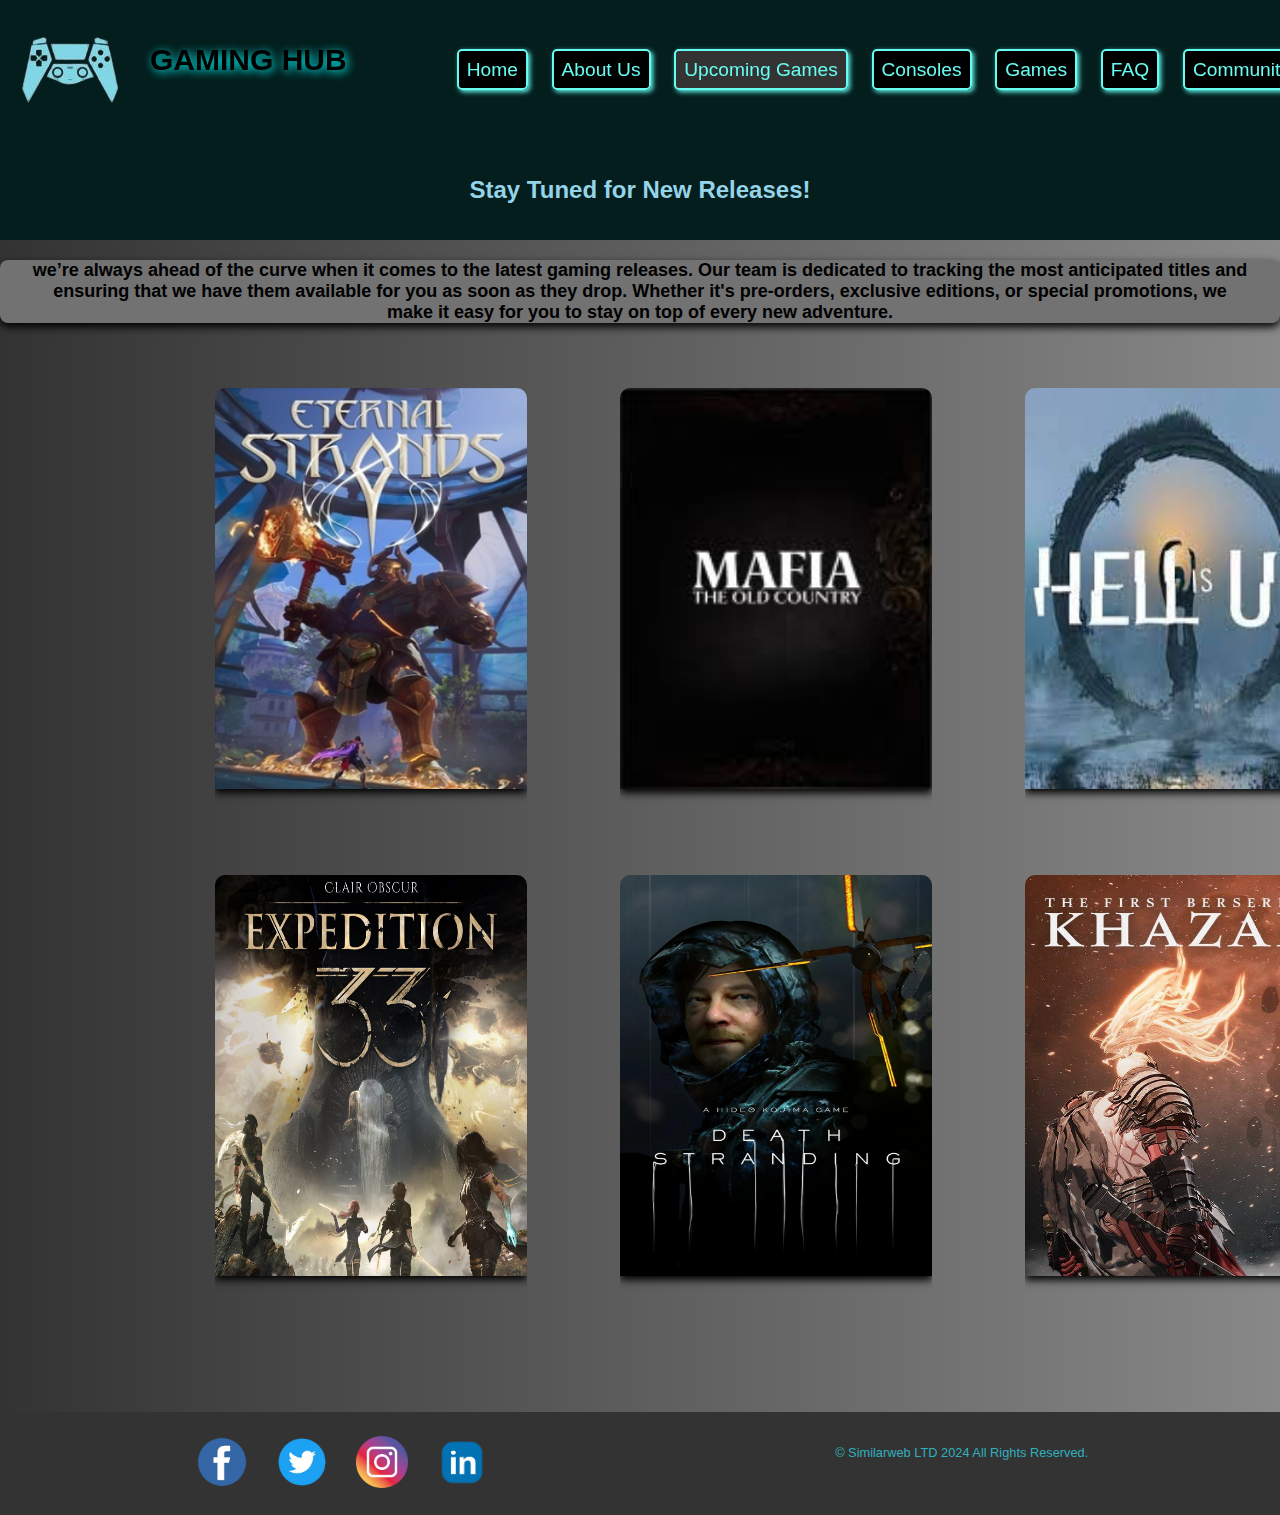
<file: upcoming-games.html>
<!DOCTYPE html>
<html lang="en">
<head>
  <meta charset="UTF-8">
  <meta name="viewport" content="width=device-width, initial-scale=1.0">
  <title>Upcoming Games - Gaming hub</title>
  <link rel="stylesheet" href="upcoming.css">
  <link rel="icon" href="images/1-removebg-preview.png" type="image/png">
</head>
<body>
  <header>
    <div class="ibdiv">
    <img src="images/1-removebg-preview.png" alt="icon">
        <!-- Burger Icon -->
        <div class="burger-icon" id="burger-icon">
          <div></div>
          <div></div>
          <div></div>
        </div>
      </div>
      <h1>GAMING HUB</h1>
  
    <nav>
      <ul class="nav-links">
        <li><a href="index.html">Home</a></li>
        <li><a href="about.html">About Us</a></li>
        <li><a href="upcoming-games.html" class="active">Upcoming Games</a></li>
        <li><a href="consoles.html">Consoles</a></li>
        <li><a href="games.html">Games</a></li>
        <li><a href="faq.html">FAQ</a></li>
        <li><a href="community.html">Community</a></li>
      </ul>
    </nav>
  
  
    <!-- Mobile Navigation -->
    <div class="mobile-nav" id="mobile-nav">
      <ul>
        <li><a href="index.html">Home</a></li>
        <li><a href="about.html">About Us</a></li>
        <li><a href="upcoming-games.html">Upcoming Games</a></li>
        <li><a href="consoles.html">Consoles</a></li>
        <li><a href="games.html">Games</a></li>
        <li><a href="faq.html">FAQ</a></li>
        <li><a href="community.html">Community</a></li>
      </ul>
    </div>
    
  </header>
  <script src="home.js"></script>

  <main>
    <section>
      <h2>Stay Tuned for New Releases!</h2>
      <h3> we’re always ahead of the curve when it comes to the latest gaming releases. Our team is dedicated to tracking the most anticipated titles and ensuring that we have them available for you as soon as they drop. Whether it's pre-orders, exclusive editions, or special promotions, we make it easy for you to stay on top of every new adventure.</h3>
      <div class="games-flexbox">
        <div class="game-item">
          <img src="images/Eternal_Strands_cover_art.jpg" alt="Game 1">
          <p class="release-date">Release Date: 2024-01-01</p>
        </div>
        <div class="game-item">
          <img src="images/upga2.jpg" alt="Game 2">
          <p class="release-date">Release Date: 2024-02-15</p>
        </div>
        <div class="game-item">
          <img src="images/upga3.jpg" alt="Game 2">
          <p class="release-date">Release Date: 2024-02-15</p>
        </div>
        <div class="game-item">
          <img src="images/expedition-33_43hw.jpg" alt="Game 2">
          <p class="release-date">Release Date: 2024-02-15</p>
        </div>
        <div class="game-item">
          <img src="images/MV5BOWQ2NGFkNjUtYTg1ZS00MTA2LWFlODEtZWU2NDQzOTFiYTQxXkEyXkFqcGc@._V1_FMjpg_UX1000_.jpg" alt="Game 2">
          <p class="release-date">Release Date: 2024-02-15</p>
        </div>
        <div class="game-item">
          <img src="images/The_First_Berserker_Khazan-568233245-large.jpg" alt="Game 2">
          <p class="release-date">Release Date: 2024-02-15</p>
        </div>
      </div>
    </section>
  </main>

  <footer>
    
    <div class="social-media-icons">
        <a href="https://www.facebook.com" target="_blank" class="social-icon facebook">
            <img src="images/facebook-icon.png" alt="Facebook">
        </a>
        <a href="https://www.twitter.com" target="_blank" class="social-icon twitter">
            <img src="images/twitter-icon.png" alt="Twitter">
        </a>
        <a href="https://www.instagram.com" target="_blank" class="social-icon instagram">
            <img src="images/instagram-icon.png" alt="Instagram">
        </a>
        <a href="https://www.linkedin.com" target="_blank" class="social-icon linkedin">
            <img src="images/linkedin-icon.png" alt="LinkedIn">
        </a>
    </div>
    <p>© Similarweb LTD 2024 All Rights Reserved.</p>
</footer>
</body>
</html>
</file>
<file: Home.css>
body {
  font-family: Arial, sans-serif;
  margin: 0px;
  padding: 0;
  background:linear-gradient(to right, #1c4842, #64cec7);
  width: 100%;
}

header, footer {
  background-color: #00211e;
  color: #000000;
  padding: 20px;
  margin: 0;
  text-decoration: none;
}

header {
  position: sticky;
  top: 0;
  height: 135px;
  z-index: 10;
  max-width: 100%;
}

.burger-icon {
  display: none;
  flex-direction: column;
  justify-content: space-between;
  width: 30px;
  height: 20px;
}

.nav-links a:hover, .active.active {
  background-color: #333;
  color: #66fcf1;
}

.burger-icon div {
  height: 3px;
  background-color: #66fcf1;
}

.ibdiv {
  display: flex;
  flex-direction: row;
  align-items: center;
  gap: 65%;
}

h1 {
  font-size: 30px;
  margin-top: 0;
  filter: drop-shadow(2px 2px 5px cyan);
}

.mobile-nav {
  display: none;
  position: fixed;
  top: 175px;
  right: 0;
  background-color: #031e1d;
  width: 100%;
  padding: 10px;
  box-shadow: 0 2px 10px rgba(255, 255, 255, 0.2);
  z-index: 100;
}

.mobile-nav ul {
  list-style: none;
}

.mobile-nav li {
  margin: 10px 0;
}

.mobile-nav a {
  color: white;
  text-decoration: none;
  font-size: 18px;
  padding: 10px 20px;
  display: block;
}

.nav-links {
  display: none;
}

.burger-icon {
  display: flex;
}

.mobile-nav.active {
  display: block;
}

.sec1 {
  color: rgb(0, 0, 0);
  height: auto;
  display: flex;
  flex-direction: column;
  text-align: center;
  justify-content: space-evenly;
  border-radius: 20px;
  box-shadow: 0 4px 8px rgb(0, 0, 0);
  align-items: center;
  font-size: 1.2em;
  background-color: #535353;
  margin: 20px 10px 20px 10px;
}

.sec1 img {
  width: 50%;
  height: 100%;
  filter: drop-shadow(2px 2px 10px cyan);
}

.sec1 p {
  align-items: center;
}

.sec2 {
  background-color: #031e1d;
  color: #929292;
  display: flex;
  flex-direction: column;
  align-items: center;
  margin: 0;
  margin: 20px 10px 20px 10px;
  border-radius: 20px;
  box-shadow: 0 4px 8px rgb(255, 255, 255);
  text-align: center;
  font-size: 1.2em;
}

.sec2 img {
  width: 290px;
  border-radius: 8px;
  filter: drop-shadow(2px 2px 20px rgb(104, 43, 35));
}

.sec2 p {
  margin-left: 10px;
  margin-right: 10px;
}

.sec3 {
  background-color: #031e1d;
  color: #929292;
  display: flex;
  flex-direction: column;
  text-align: center;
  justify-content: space-evenly;
  margin: 20px 10px 20px 10px;
  border-radius: 20px;
  box-shadow: 0 4px 8px rgb(221, 221, 221);
  font-size: 1.2em;
}

.sec3 img {
  border-radius: 20px;
  height: 250px;
  filter: drop-shadow(2px 2px 20px rgb(104, 43, 35));
}

.sec3 p {
  align-items: center;
}

.lastsec {
  background-color: #535353;
  color: #000000;
  display: flex;
  flex-direction: column;
  justify-content: space-evenly;
  margin: 20px 10px 20px 10px;
  border-radius: 20px;
  box-shadow: 0 4px 8px rgb(0, 0, 0);
  align-items: center;
  font-size: 1.2em;
}

.lastsec h3 {
  margin-left: 3px;
  display: flex;
  justify-content: center;
}

section {
  margin: 20px 0;
}

footer {
  font-size: 0.8em;
  background-color: #333;
  padding: 20px;
  text-align: center;
  color: #53b4ad;
}

.social-media-icons {
  display: flex;
  justify-content: center;
  gap: 20px;
}

.social-icon img {
  width: 30px;
  height: 30px;
  transition: transform 0.3s ease;
}

.social-icon img:hover {
  transform: scale(1.1);
}

.social-icon {
  display: inline-block;
}

@media(min-width: 1024px) {
  body {
    flex-direction: column;
    width: 100%;
    text-align: center;
  }

  .nav-links {
    display: flex;
    flex-direction: row;
    width: 100%;
    gap: 8px;
    margin-left: 110px;
  }

  .nav-links a {
    text-decoration: none;
    color: #66fcf1;
    font-size: larger;
    border: 2px solid #66fcf1;
    background-color: #000000;
    border-radius: 5px;
    box-sizing: border-box;
    box-shadow: 2px 2px 5px #66fcf1; 
    width: 100%;
    padding: 8px;
  }
  nav ul {
    list-style: none;
    margin: 0;
    padding: 0;
    display: flex;
    gap: 15px;
  }

  .nav-links li {
    list-style: none;
    flex-grow: 1;
  }

  header {
    display: flex;
    flex-direction: row;
    align-items: center;
    height: 100px;
  }

  .sec1 {
    display: flex;
    flex-direction: row-reverse;
    width: 99%;
    height: 550px;
  }

  .sec1 P {
    font-size: larger;
  }

  .sec1 h2 {
    font-size: 90px;
  }

  .sec1 img {
    margin-right: 80px;
    margin-bottom: 40px;
    height: 588px;
    width: 80%;
  }

  .sec2 {
    display: flex;
    flex-direction: row;
    width: auto;
    height: 400px;
    justify-content: center;
    gap: 50px;
  }

  .sec2 img {
    width: 400px;
    height: auto;
    margin-left: 20px;
  }

  .sec3 {
    display: flex;
    flex-direction: row;
    width: auto;
    height: 400px;
    justify-content: center;
    gap: 50px;
    align-items: center;
    padding-left: 10px;
  }

  .sec3 p {
    padding-left: 10px;
    padding-right: 10px;
  }

  .lastsec {
    display: flex;
    flex-direction: row;
    width: auto;
    height: 400px;
    text-align: left;
    gap: 50px;
  }

  footer {
    display: flex;
    flex-direction: row;
    justify-content: space-around;
  }

  .social-icon img {
    width: 60px;
    height: 60px;
    transition: transform 0.3s ease;
  }
}
</file>
<file: about.css>
body {
  font-family: Arial, sans-serif;
  margin: 0px;
  padding:0;
  background:linear-gradient(to right, #333, #888888);
  width: 100%;
}
header, footer {
    background-color: #031e1d;
    color:#000000;
    padding: 20px ;
    margin: 0;
    text-decoration: none;
  }
  header{
    position: sticky;
    top: 0;
    height: 133px;
  }

  .nav-links a:hover, .active.active {
    background-color: #333;
    color: #66fcf1;
  }
  h1{
    font-size:30px;
    margin-top: 0;
    filter: drop-shadow(2px 5px 10px cyan);
  }
.burger-icon {
  display: none;
  flex-direction: column;
  justify-content: space-between;
  width: 30px;
  height: 20px;
}

.burger-icon div {
  height: 3px;
  background-color: #66fcf1;
}
.ibdiv{
  display: flex;
  flex-direction: row;
  align-items: center;
  gap: 65%;
}
.mobile-nav {
  display: none;
  position: relative;
  top: 10px;
  right: 0;
  background-color: #031e1d;
  width: 100%;
  padding: 10px;
  box-shadow: 0 2px 10px rgba(255, 255, 255, 0.2);
}
.mobile-nav ul {
  list-style: none;
}
.mobile-nav li {
  margin: 10px 0;
}
.mobile-nav a {
  color: white;
  text-decoration: none;
  font-size: 18px;
  padding: 10px 20px;
  display: block;
}
.nav-links {
  display: none;
}
.burger-icon {
  display: flex;
}
.mobile-nav.active {
  display: block;
}
  .ob{
    box-shadow: 0 4px 8px  rgb(0, 0, 0);
    border-radius: 10px;
    width: 70%;  
    display: flex;
    align-items: center;
    justify-content: center;
    margin-left: 15%;
}
  .branch{
    width: 90%;
    max-width: 400px;
    background-color: #031e1d;
    box-shadow: 0 4px 8px  rgb(255, 255, 255);
    overflow: hidden;
    text-align: center;
    margin-left: 20px;
    margin-bottom: 20px;
    border-radius: 6px;
    color: #45a29e;
}
.locimg{
  display: flex;
  flex-direction: row;
  height: 150px;
}
iframe{
  height: 150px;
  width: 180px;
  border-radius: 8px;
}
.sec{
  text-align: center;
}
.table1{
  background-color: #152524;
  color: #45a29e;
  display: flex;
 justify-content: center;
 border-radius: 10px;
}
.table1 th {
  background-color: #0b0c10;
  color: #66fcf1;
}
.table1 tbody:hover {
  background-color: #090909;
}
.table1 tfoot td {
  background-color: #152524;
  text-align: center;
  font-weight: bold;
  padding: 12px;
}
.table1 tfoot{
  margin-top: 20px;
}
.para{
  color: rgb(0, 0, 0);
  display: flex;
  flex-direction: column;
  text-align: justify;
  margin-left: 10px;
  margin-right: 10px;
  background-color: #727272;
  box-shadow: 0 4px 8px  rgb(0, 0, 0);
  border-radius: 8px;
}
.para p{
  margin-left: 10px;
  margin-right: 10px; 
}
.sec2 h2{
  text-align: center;
}
footer {
  font-size: 0.8em;
  background-color: #333;
  padding: 20px;
  text-align: center;
  color: #66fcf1;
}

.social-media-icons {
    display: flex;
    justify-content: center;
    gap: 20px;
}

.social-icon img {
    width: 30px;
    height: 30px;
    transition: transform 0.3s ease;
}

.social-icon img:hover {
    transform: scale(1.1);
}

.social-icon {
    display: inline-block;
}

  @media(min-width: 1024px){
    body{
      flex-direction: column;
      width: 100%;
      text-align: center;
  }
  .nav-links{
    display: flex;
    flex-direction: row;
    width: 100%;
    gap: 8px;
    margin-left: 110px;

    
  }
  .nav-links a{
    text-decoration: none;
    color: #66fcf1;
    font-size: larger;
    border: 2px solid #66fcf1;
    background-color: #000000;
    border-radius: 5px;
    box-sizing: border-box;
    box-shadow: 2px 2px 8px #66fcf1;
    width: 100%;
    padding: 8px;
    
  }
  .nav-links li {
    list-style: none;
    flex-grow: 1;
  }
  nav ul {
    list-style: none;
    margin: 0;
    padding: 0;
    display: flex;
    gap: 15px;
  }

header{
  display: flex;
  flex-direction:row ;
  align-items: center;
  height: 100px;
}
 
  

    footer{
      text-align: center;
    }
    .sec1{
      display: flex;
      flex-direction: row;

    }
    .sec1 p{
      margin-top:120px;
    }
    iframe{
      width: 270px;
      height: 259px;
      border-radius: 8px;
    }
    .branch{
      display: flex;
      flex-direction: column;
      max-width: 730px;
      height: 400px;
     align-items: center;
    }
    .branch img{
      width: 270px;
      height: 259px;
      border-radius: 8px;
     
    }
    .ob{
        box-shadow: 0 4px 8px  rgb(0, 0, 0);
        border-radius: 15px;
        width: 70%;  
        height: 70px;
        display: flex;
        align-items: center;
        justify-content: center;
        margin-left: 15%;
    }
    .sec2{
      display: flex;
      flex-direction: row-reverse;
      margin-left: 10px;
      margin-right: 10px;
      gap: 20px;
    }
    .table1{
      width: 700px;
    }
    .para{
      width: 60%;
    }
    footer{
      display: flex;
      flex-direction: row;
      justify-content: space-around;
    }
    .social-icon img {
      width: 60px;
      height: 60px;
      transition: transform 0.3s ease;
    }
  }
</file>
<file: community.css>
body {
  font-family: Arial, sans-serif;
  margin: 0px;
  padding:0;
  background:linear-gradient(to right, #333, #888888);
  width: 100%;
}
header, footer {
    background-color: #031e1d;
    color:#000000;
    padding: 20px ;
    margin: 0;
    text-decoration: none;
  }
  header{
    position: sticky;
    top: 0;
    height: 125px;
    z-index: 10;
    
  }
  h1{
    font-size:30px;
    margin-top: 0;
    filter: drop-shadow(2px 2px 5px cyan);
  }
/* Burger Icon styling (hidden by default on large screens) */
.burger-icon {
  display: none;
  flex-direction: column;
  justify-content: space-between;
  width: 30px;
  height: 20px;
}

.nav-links a:hover, .active.active {
  background-color: #333;
  color: #66fcf1;
}

.burger-icon div {
  height: 3px;
  background-color: #66fcf1;
}
.ibdiv{
  display: flex;
  flex-direction: row;
  align-items: center;
  gap: 65%;
}

/* Mobile Navigation styling */
.mobile-nav {
  display: none;
  position: relative;
  top: 10px;
  right: 0;
  background-color: #031e1d;
  width: 100%;
  padding: 10px;
  box-shadow: 0 2px 10px rgba(255, 255, 255, 0.2);
 
}

.mobile-nav ul {
  list-style: none;
  
}

.mobile-nav li {
  margin: 10px 0;
}

.mobile-nav a {
  color: white;
  text-decoration: none;
  font-size: 18px;
  padding: 10px 20px;
  display: block;
}
.nav-links {
  display: none;
}

/* Show the burger icon on small screens */
.burger-icon {
  display: flex;
}

/* Show mobile navigation when active */
.mobile-nav.active {
  display: block;
}
 section{
  background-color: #000000;
  margin: 10px 8px 5px 10px;
  border-radius: 8px;
  box-shadow: 2px 2px 5px #8e8e8e;
  padding-top: 15px;
  padding-bottom: 15px;
 }
.GT h2{
  margin-left: 30%;
}
 .GT img{
  border-radius: 10px;
  width: 90%;
  margin-top: 0;
  margin-left: 20px;
  
 }
 .GT2{
  background-color: #031e1d;
  border-radius: 10px;
  color: #b2b4b4;
  margin: 5px 8px 5px;
  text-align: left;
 }

 h2,p{
  color: #66fcf1;
  
 }
.Events{
  display: flex;
  flex-direction: column;
  text-align: center;
  margin-top: 0px;
  background:linear-gradient(to right, #031e1d, #15645e);
  box-shadow: 0 2px 10px #ffffff;
}
.Events1{
  background-color: #000000;
  border-radius: 10px;
  margin: 10px 8px 10px;
  color: #adb9b9;
}
.Events1 img{
  width: 100%;
  filter: drop-shadow(2px 2px 10px cyan);
}
.Events1 h2{
  padding: 10px 10px;
}
.fanart{
  display: flex;
  flex-direction: column;
  text-align: center;
  background:linear-gradient(to right, #031e1d, #15645e);
}
.fanartdiv{
  background-color: #000000;
  color: #727272;
  margin: 10px 8px 15px ;
  border-radius: 8px;
  
}
.fanartdiv img{
 
  width: 100%;
  filter: drop-shadow(2px 2px 10px rgb(129, 107, 21));
}
.fanartdiv h2{
  padding: 5px 10px;
}
button{
  font-size: large;
  width: 40%;
  height: 40px;
  margin-left: 120px;
  border-radius: 8px;
  background-color: #000000;
  color: #66fcf1;
  display: flex;
  justify-content: center;
  align-items: center;
  margin-bottom: 10px;

}
.Events1 button{
  background-color: #031e1d;
  margin-left: 30%;
}
footer {
  font-size: 0.8em;
  background-color: #333;
  padding: 20px;
  text-align: center;
}

.social-media-icons {
    display: flex;
    justify-content: center;
    gap: 20px;
}  

.social-icon img {
    width: 30px;
    height: 30px;
    transition: transform 0.3s ease;
}

.social-icon img:hover {
    transform: scale(1.1);
}

.social-icon {
    display: inline-block;
}

  @media(min-width: 1024px){
    body{
      flex-direction: column;
      width: 100%;
      text-align: center;
    
  }
  .nav-links{
    display: flex;
    flex-direction: row;
    justify-content: end;
    width: 100%;
    gap: 8px;
    margin-left: 110px;

    
  }
  .nav-links a{
    text-decoration: none;
    color: #66fcf1;
    font-size: larger;
    border: 2px solid #66fcf1;
    background-color: #000000;
    border-radius: 5px;
    box-sizing: border-box;
    box-shadow: 2px 2px 5px #66fcf1;
    width: 100%;
    padding: 8px;
    
  }
  .nav-links li {
    list-style: none;
    flex-grow: 1;
  }
  nav ul {
    list-style: none;
    margin: 0;
    padding: 0;
    display: flex;
    gap: 15px;
}

header{
  display: flex;
  flex-direction:row ;
  align-items: center;
  height: 100px;
}
 
    section{
      display: flex;
      flex-direction: row-reverse;
      
    
     }
     .GT{
      display: flex;
      flex-direction:column;
      justify-content: space-between;
      text-align: center;
      color: #8e8e8e;
      align-items: center;
      width: 150%;
      
     }
     .GT h2{
      margin-left: 10%;
    }
     .GT2{      
      padding: 10px;
      width: 100%;
      height:100%;
      margin-left: 50px;
      margin-top: 30px;
      font-size: large;
     }
    
    .dekdiv{
      display: flex;
      flex-direction: column;
    }
    .eventdiv{
      display: flex;
      flex-direction: row;
      justify-content: center;
      gap: 30px;
      height: 600px;
    }
    .Events1{
      height: 580px;
      width: 38%;
      
    }
    .Events1 p{
      margin-top: 40px;
    }
    .Events1 img{
      width: 65%;
      height: 65%;
      filter: drop-shadow(2px 2px 10px cyan);
    }
    .mainsec{
      display: flex;
      flex-direction: row;
      width: 100%;
    }
    .FAD{
      display: flex;
      flex-direction: row;
    }
    .fanart{
      height: 600px;
    }
    .fanartdiv{
      width: 40%;
      height: 100%;

    }
    .fanartdiv img{
      height: 430px;
      width: 400px;
      filter: drop-shadow(2px 2px 10px rgb(226, 226, 61));
    }
    .fanartdiv1{
      width: 60%;
      height: 100%;
      font-size: 30px;
     

    }
    .fanartdiv1 button{
      margin-left: 250px;
      margin-top: 150px;
    }
   

    footer{
      display: flex;
      flex-direction: row;
      justify-content: space-around;
    }
    .social-icon img {
      width: 60px;
      height: 60px;
      transition: transform 0.3s ease;
    }
  }
</file>
<file: consoles.css>
body {
  font-family: Arial, sans-serif;
  margin: 0px;
  padding:0;
  background:linear-gradient(to right, #333, #8888);
  width: 100%;
}
header, footer {
  background-color: #031e1d;
  color:#000000;
  padding: 20px ;
  margin: 0;
  text-decoration: none;
}
header{
  position: sticky;
  top: 0;
  height: 155px;
  z-index: 10;
  max-width: 100%;
}

.nav-links a:hover, .active.active {
  background-color: #333;
  color: #66fcf1;
}

h1{
  font-size:30px;
  margin-top: 0;
  filter: drop-shadow(2px 2px 5px cyan);
}
/* Burger Icon styling (hidden by default on large screens) */
.burger-icon {
display: none;
flex-direction: column;
justify-content: space-between;
width: 30px;
height: 20px;
}

.burger-icon div {
height: 3px;
background-color: #66fcf1;
}
.ibdiv{
display: flex;
flex-direction: row;
align-items: center;
gap: 65%;
}

/* Mobile Navigation styling */
.mobile-nav {
display: none;
position: fixed;
top: 175px;
right: 0;
background-color: #031e1d;
width: 100%;
padding: 10px;
box-shadow: 0 2px 10px rgba(255, 255, 255, 0.2);
z-index: 100;
}

.mobile-nav ul {
list-style: none;

}

.mobile-nav li {
margin: 10px 0;
}

.mobile-nav a {
color: white;
text-decoration: none;
font-size: 18px;
padding: 10px 20px;
display: block;
}
.nav-links {
display: none;
}

/* Show the burger icon on small screens */
.burger-icon {
display: flex;
}

/* Show mobile navigation when active */
.mobile-nav.active {
display: block;
}
  h2{
    background-color: #000000;
    color: #66fcf1;
    display: flex;
    justify-content: center;
    border-radius: 15px;
  }
  .product-grid{
    display: grid;
    grid-template-columns:  repeat(auto-fill,minmax(300px,1fr));
    gap: 15px;
    padding: 15px;
    margin-top: 50px;
    position: relative;
  }
  .product-item{
    display: flex;
    justify-content: center;
    text-align: center;
    background-color: #031e1d;
    flex-direction: column;
    border-radius: 10px;
    box-shadow: 2px 2px 5px #66fcf1;
    box-shadow: 0 2px 10px #000000;
    
  }
  .product-item:hover .price {
    display: block;
    transition: transform 0.9s ease;
  }
  .product-item .price {
    position: relative;
    bottom: 10px;
    left: 0;
    right: 10px;
    background-color: #727272;
    color: #031e1d;
    padding: 3px;
    font-size: 18px;
    display: none;
    
  }
  .product-item h2{
    font-size: larger;
  }
  p{
    color: #66fcf1;
  }
 .product-item img{
  width: 90%;
  height: 70%;
  display: flex;
  justify-content: center;
  filter: drop-shadow(2px 2px 10px #18524e);
 }
 footer {
  font-size: 0.8em;
  background-color: #333;
  padding: 20px;
  text-align: center;
  color: #66fcf1;
}
.social-media-icons {
    display: flex;
    justify-content: center;
    gap: 20px;
}
.social-icon img {
    width: 30px;
    height: 30px;
    transition: transform 0.3s ease;
    
}
.social-icon img:hover {
    transform: scale(1.1);
}
.social-icon {
    display: inline-block;
}



  @media(min-width: 1024px){
    body{
      flex-direction: column;
      width: 100%;
      justify-content: center;
    
  }
  .nav-links{
    display: flex;
    flex-direction: row;
    justify-content: end;
    width: 100%;
    gap: 5px;
    margin-left: 110px;

    
  }
  .nav-links a{
    text-decoration: none;
    color: #66fcf1;
    font-size: larger;
    border: 2px solid #66fcf1;
    background-color: #000000;
    border-radius: 5px;
    box-sizing: border-box;
    box-shadow: 2px 2px 5px #66fcf1;
    width: 100%;
    padding: 8px;
    
  }
  nav ul {
    list-style: none;
    margin: 0;
    padding: 0;
    display: flex;
    gap: 15px;
  }
  .nav-links li {
    list-style: none;
    flex-grow: 1;
  }

header{
  display: flex;
  flex-direction:row ;
  align-items: center;
  height: 100px;
}
    footer{
      text-align: center;
    }
    
    .product-grid{
      display: grid;
      grid-template-rows:  repeat(auto-fill,minmax(300px,1fr));
   }
   h2{
    height: 80px;
    align-items: center;
   }

   footer{
    display: flex;
    flex-direction: row;
    justify-content: space-around;
  }
  .social-icon img {
    width: 60px;
    height: 60px;
    transition: transform 0.3s ease;
  }
  }
</file>
<file: faq.css>
body {
  font-family: Arial, sans-serif;
  margin: 0px;
  padding:0;
  background:linear-gradient(to right, #333, #888888);
  width: 100%;
  margin-bottom: 0;
}
header, footer {
  background-color: #00211e;
  color:#000000;
  padding: 20px ;
  margin: 0;
  text-decoration: none;
}
header{
  position: sticky;
  top: 0;
  height: 155px;
  z-index: 10;
 max-width: 100%;
}

.nav-links a:hover, .active.active {
  background-color: #333;
  color: #66fcf1;
}

.burger-icon {
display: none;
flex-direction: column;
justify-content: space-between;
width: 30px;
height: 20px;
}

.burger-icon div {
height: 3px;
background-color: #66fcf1;
}
.ibdiv{
display: flex;
flex-direction: row;
align-items: center;
gap: 65%;
}
h1{
font-size:30px;

margin-top: 0;
filter: drop-shadow(2px 2px 5px cyan);
}
.mobile-nav {
display: none;
position: relative;
top: 10px;
right: 0;
background-color: #031e1d;
width: 100%;
padding: 10px;
box-shadow: 0 2px 10px rgba(255, 255, 255, 0.2);
}
.mobile-nav ul {
list-style: none;
}
.mobile-nav li {
margin: 10px 0;
}
.mobile-nav a {
color: white;
text-decoration: none;
font-size: 18px;
padding: 10px 20px;
display: block;
}
.nav-links {
display: none;
}
.burger-icon {
display: flex;
}
.mobile-nav.active {
display: block;
}
.faq{
  background-color: #031e1d;
  border-radius: 8px;
  margin-top: 10px;
  color: #66fcf1;
  display: flex;
  flex-direction: column;
  align-items: center;
  text-align: left ;
  padding:10px;
 
}
.sec1{
  margin: 8px;
 }
h3{
  font-size: 30px;
  color: #727272;
}
.faq p{
  font-size:25px;
}
.sec2{
  background:linear-gradient(to right, #5c5c5c, #888888);
  border-radius: 8px;
  color: #000000;
  display: flex;
  flex-direction: column;
  text-align: left ;
  padding:10px;
  margin: 10px 10px 10px 10px;
  font-size:25px;
  box-shadow: 0 2px 10px #000000;
}
#name{
  width: 60%;
  height: 20px;
  
}
#email{
  width: 60%;
  height: 20px;
}
#question{
  width: 100%;
}
.bt{
  display: flex;
  font-size: 22px;
  border-radius: 8px;
  background-color: #66fcf1;
  margin-left: 30%;
}
footer {
  font-size: 0.8em;
  background-color: #333;
  padding: 20px;
  text-align: center;
  color: #66fcf1;
}
.social-media-icons {
    display: flex;
    justify-content: center;
    gap: 20px;
}
.social-icon img {
    width: 30px;
    height: 30px;
    transition: transform 0.3s ease;
}
.social-icon img:hover {
    transform: scale(1.1);
}
.social-icon {
    display: inline-block;
}
@media(min-width: 1024px){
  body{
    flex-direction: column;
    width: 100%;
    text-align: center;
  
}
.nav-links{
  display: flex;
  flex-direction: row;
  justify-content: end;
  width: 100%;
  gap: 5px;
  margin-left: 110px;

  
}
.nav-links a{
  text-decoration: none;
  color: #66fcf1;
  font-size: larger;
  border: 2px solid #66fcf1;
  background-color: #000000;
  border-radius: 5px;
  box-sizing: border-box;
  box-shadow: 2px 2px 5px #66fcf1;
  width: 100%;
  padding: 8px;
  
}
nav ul {
  list-style: none;
  margin: 0;
  padding: 0;
  display: flex;
  gap: 15px;
}
.nav-links li {
  list-style: none;
  flex-grow: 1;
}

header{
display: flex;
flex-direction:row ;
align-items: center;
height: 100px;
}
  .head{
    display: flex;
    flex-direction: row;
    align-items: center;
    
  }
  main{
    width: 100%;
  }
  .faq{
      
    display: grid;
    grid-template-columns: repeat(auto-fill,minmax(600px,1fr));
    gap: 15px;
    padding: 15px;
  }
  .bt{
    margin-left: 40%;
  }
  #name{
    width: 40%;
    height: 20px;
    
  }
  #email{
    width: 40%;
    height: 20px;
  }
 
  footer{
    display: flex;
    flex-direction: row;
    justify-content: space-around;
  }
  .social-icon img {
    width: 60px;
    height: 60px;
    transition: transform 0.3s ease;
  }
}
</file>
<file: games.css>
body {
  font-family: Arial, sans-serif;
  margin: 0px;
  padding:0;
  background:linear-gradient(to right, #333, #888888);
  width: 100%;
}
header, footer {
  background-color: #00211e;
  color:#000000;
  padding: 20px ;
  margin: 0;
  text-decoration: none;
}
header{
  position: sticky;
  top: 0;
  height: 135px;
  z-index: 10;
 max-width: 100%;
}

.nav-links a:hover, .active.active {
  background-color: #333;
  color: #66fcf1;
}

.burger-icon {
display: none;
flex-direction: column;
justify-content: space-between;
width: 30px;
height: 20px;
}

.burger-icon div {
height: 3px;
background-color: #66fcf1;
}
.ibdiv{
display: flex;
flex-direction: row;
align-items: center;
gap: 65%;
}
h1{
font-size:30px;

margin-top: 0;
filter: drop-shadow(2px 2px 5px cyan);
}
.mobile-nav {
display: none;
position: relative;
top: 10px;
right: 0;
background-color: #031e1d;
width: 100%;
padding: 10px;
box-shadow: 0 2px 10px rgba(255, 255, 255, 0.2);
}
.mobile-nav ul {
list-style: none;
}
.mobile-nav li {
margin: 10px 0;
}
.mobile-nav a {
color: white;
text-decoration: none;
font-size: 18px;
padding: 10px 20px;
display: block;
}
.nav-links {
display: none;
}
.burger-icon {
display: flex;
}
.mobile-nav.active {
display: block;
}
  h2{
    background-color: #000000;
    color: #66fcf1;
    display: flex;
    justify-content: center;
    border-radius: 15px;
  }
  .game-item{
    width: 90%;
    max-width: 400px;
    height: auto;
    background:linear-gradient(to right, #333, #888888);
    overflow: hidden;
    text-align: justify;
    margin-left: 25px;
   
    border-radius: 6px;
    
}
.game-item p{
  background-color: #031e1d;
  border-radius: 10px;
  
}
.game-item img{
  min-width:410px;
  height: 220px;
  box-shadow: 0 2px 10px #000000;
  transition: transform 0.3s ease;
}
.game-item:hover img {
  transform: scale(1.05); /* Slight zoom-in effect on image */
}
.game-item:hover .description {
  transform: translateY(0); /* Slide description into view */
  visibility: visible; /* Make description visible */
  display: block;
}
  .description {
    position: relative;
    bottom: 0;
    background-color: rgba(0, 0, 0, 0.7); /* Semi-transparent background */
    color: white;
    padding: 10px;
    transform: translateY(100%);
    transition: transform 0.3s ease; /* Smooth transition */
    visibility: hidden; /* Hide description by default */
  }
  footer {
    font-size: 0.8em;
    background-color: #333;
    padding: 20px;
    text-align: center;
    color: #66fcf1;
  }
  
  .social-media-icons {
      display: flex;
      justify-content: center;
      gap: 20px;
  }
  
  .social-icon img {
      width: 30px;
      height: 30px;
      transition: transform 0.3s ease;
  }
  
  .social-icon img:hover {
      transform: scale(1.1);
  }
  
  .social-icon {
      display: inline-block;
  }


  @media(min-width: 1024px){
    body{
        flex-direction: column;
        width: auto;
    }

  .nav-links{
    display: flex;
    flex-direction: row;
    justify-content: end;
    width: 100%;
    gap: 8px;
    margin-left: 110px;
    
  }
  .nav-links a{
    text-decoration: none;
    color: #66fcf1;
    font-size: larger;
    border: 2px solid #66fcf1;
    background-color: #000000;
    border-radius: 5px;
    box-sizing: border-box;
    width: 100%;
    padding: 8px;
    box-shadow: 2px 2px 5px #66fcf1;
  }
  nav ul {
    list-style: none;
    margin: 0;
    padding: 0;
    display: flex;
    gap: 15px;
  }
  .nav-links li {
    list-style: none;
    flex-grow: 1;
  }
    header{
      display: flex;
      flex-direction:row ;
      align-items: center;
      height: 100px;
    }
 

    footer{
      text-align: center;
    }
   .games-list{
    display: flex;
    flex-direction: column;
    display: grid;
    grid-template-columns: repeat(auto-fill,minmax(400px,1fr));
    gap: 15px;
    padding: 15px;
    
   }
   h2{
    height: 80px;
    align-items: center;
   }
   .game-item{
    height: 430px;
   }
  footer{
    display: flex;
    flex-direction: row;
    justify-content: space-around;
  }
  .social-icon img {
    width: 60px;
    height: 60px;
    transition: transform 0.3s ease;
  }
  }
</file>
<file: upcoming.css>
body {
  font-family: Arial, sans-serif;
  margin: 0px;
  padding:0;
  background:linear-gradient(to right, #333, #888888);
  width: 100%;
}
header, footer {
    background-color: #031e1d;
    color: #000000;
    padding: 20px ;
    margin: 0;
    text-decoration: none;
  
  }
  header{
    position: sticky;
    top: 0;
    height: 135px;
  }

  .nav-links a:hover, .active.active {
    background-color: #333;
    color: #66fcf1;
  }

  h1{
    font-size:30px;
    margin-top: 0;
    filter: drop-shadow(2px 2px 5px cyan);
  }
.burger-icon {
  display: none;
  flex-direction: column;
  justify-content: space-between;
  width: 30px;
  height: 20px;
}
.burger-icon div {
  height: 3px;
  background-color: #66fcf1;
}
.ibdiv{
  display: flex;
  flex-direction: row;
  align-items: center;
  gap: 65%;
}
.mobile-nav {
  display: none;
  position: relative;
  top: 10px;
  right: 0;
  background-color: #031e1d;
  width: 100%;
  padding: 10px;
  box-shadow: 0 2px 10px rgba(255, 255, 255, 0.2);
}
.mobile-nav ul {
  list-style: none;
}
.mobile-nav li {
  margin: 10px 0;
}
.mobile-nav a {
  color: white;
  text-decoration: none;
  font-size: 18px;
  padding: 10px 20px;
  display: block;
}
.nav-links {
  display: none;
}
.burger-icon {
  display: flex;
}
.mobile-nav.active {
  display: block;
}
h2{
    background-color: #031e1d;
    color: #95d4e7;
    display: flex;
    justify-content: center;
    height: 100px;
    width: 100%;
    align-items: center;
    margin-top: 0;
 
    

  }
  h3{
    display: flex;
    text-align: center;
    font-size: 18px;
    padding-left: 30px;
    padding-right: 30px;
    background-color: #727272;
    box-shadow: 0 4px 8px  rgb(0, 0, 0);
    border-radius: 8px;
  }
  .games-flexbox{
    display: flex;
    flex-direction: column;
    justify-content: center;
    align-items: center;
    text-align: center;
    gap: 30px;
    margin-bottom: 30px;
  }
  .game-item{
    
    width: 80%;
    height: 100%;
    overflow: hidden;
    border-radius: 10px;
   
    cursor: pointer;
   
    
  }
  .game-item img {
    width: 100%;
    height: 85%; 
    box-shadow: 0 4px 8px #000000;
  }
  .game-item:hover .release-date {
    display: block;
  }
  .release-date {
    position: relative;
    color: #30b0be;
    padding: 10px;
    border-radius: 5px;
    font-size: 20px;
    display: none; 
    background-color: #031e1d;
  }

  footer {
    font-size: 0.8em;
    background-color: #333;
    padding: 20px;
    text-align: center;
    color: #30b0be;
  }
  
  .social-media-icons {
      display: flex;
      justify-content: center;
      gap: 20px;
  }
  
  .social-icon img {
      width: 30px;
      height: 30px;
      transition: transform 0.3s ease;
  }
  
  .social-icon img:hover {
      transform: scale(1.1);
  }
  
  .social-icon {
      display: inline-block;
  }

  @media(min-width: 1024px){
    body{
        flex-direction: column;
        width: auto;
        
    }
   
  .nav-links{
    display: flex;
    flex-direction: row;
    width: 100%;
    gap: 8px;
    margin-left: 110px;
    
  }
  .nav-links a{
    text-decoration: none;
    color: #66fcf1;
    font-size: larger;
    border: 2px solid #66fcf1;
    background-color: #000000;
    border-radius: 5px;
    box-sizing: border-box;
    width: 100%;
    padding: 8px;
    box-shadow: 2px 2px 5px #66fcf1;
  }
  .nav-links li {
    list-style: none;
    flex-grow: 1;
  }
  nav ul {
    list-style: none;
    margin: 0;
    padding: 0;
    display: flex;
    gap: 15px;
  }
    header{
      display: flex;
      flex-direction:row ;
      align-items: center;
      height: 100px;
    }
    footer{
      text-align: center;
    }
    .games-flexbox{
      display: flex;
      flex-direction: row;
      justify-content: center;
      align-items: center;
      gap: 50px;
      margin:50px 200px ;
    }
    .games-flexbox{
      display: grid;
      grid-template-columns: repeat(auto-fill,minmax(300px,1fr));
      gap: 15px;
      padding: 15px;
      width: 100%;
      max-width: 1200px;
      margin-top: 50px;
    }
    footer{
      display: flex;
      flex-direction: row;
      justify-content: space-around;
    }
    .social-icon img {
      width: 60px;
      height: 60px;
      transition: transform 0.3s ease;
    }
  }
</file>
